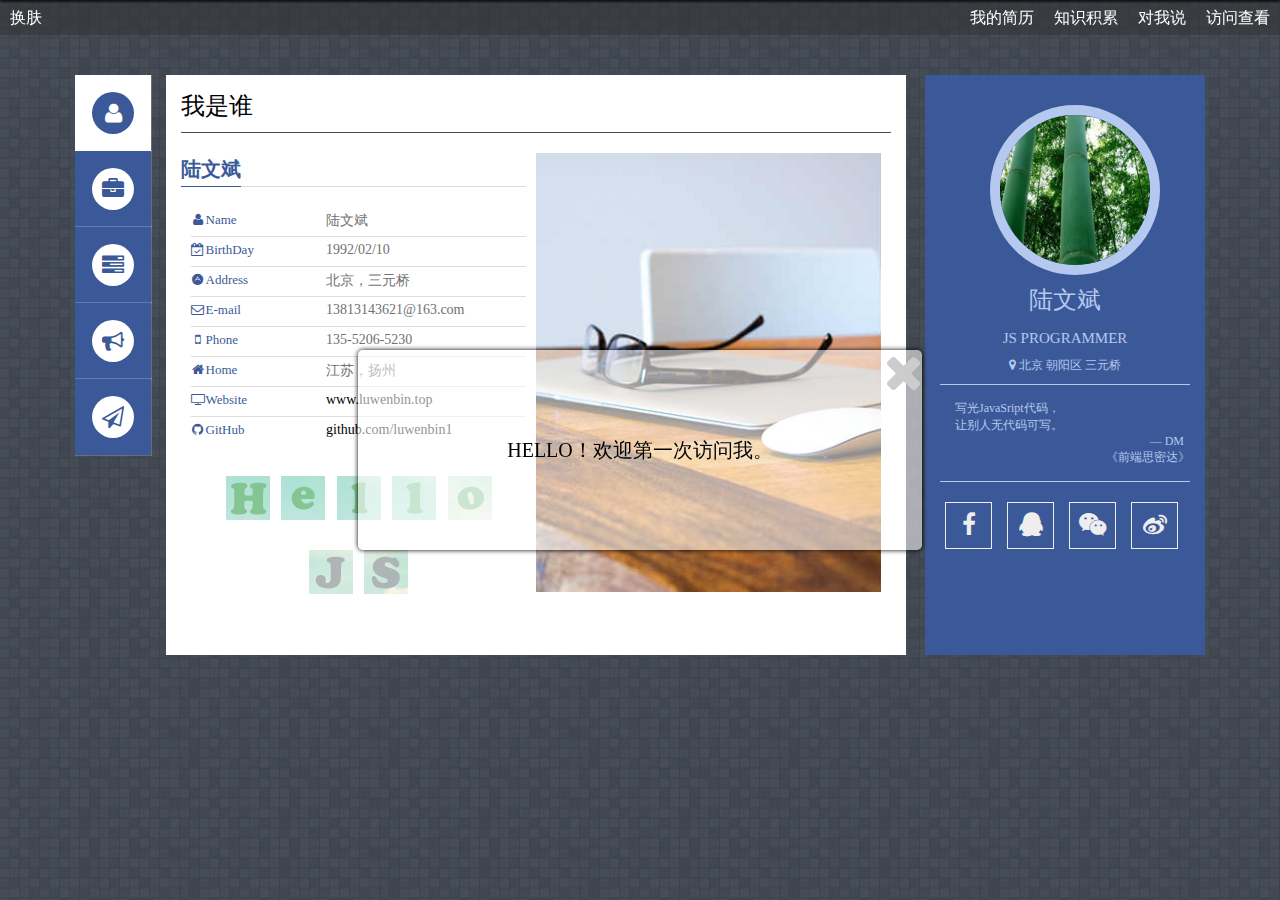
<file: index.html>
<!doctype html>
<html>
<head>
<meta charset="utf-8">
<meta http-equiv="X-UA-Compatible" content="IE=edge">
<meta name="keywords" content="web前端,JS,jQuery,前端开发,JS爱好者,知识在于积累,前端简历">
<meta name="description" content="陆文斌的web前端工程师个人主页">
<meta name='viewport' content='width=device-width,user-scalable=no,initial-scale=1.0,maximum-scale=1.0,minimum-scale=1.0'/>
<link href="css/font-awesome.min.css" type="text/css" rel="stylesheet"/>
<link href="css/base.css" type="text/css" rel="stylesheet"/>
<link href="css/style.css" type="text/css" rel="stylesheet"/>
<link rel="stylesheet" href="css/style1.css" media="all and ( max-width:1130px) and (min-width:800px)"/>
<link rel="stylesheet" href="css/style2.css" media="all and ( max-width:800px) and (min-width:480px)"/>
<link rel="stylesheet" href="css/style3.css" media="all and ( max-width:480px)"/>

<title>陆文斌的web前端工程师</title>
<script src="js/jquery-1.8.3.min.js"/></script>
<script src="js/index.js"/></script>
</head>
<body>
<div class='bgImgBox'>
	<div class='bgImginnerwaper'>
		<ul>
			<li><img src='images/bg1.jpg'/><span></span></li>
			<li class="select"><img src='images/bg2.png'/><span></span></li>
			<li><img src='images/bg1.jpg'/><span></span></li>
			<li><img src='images/bg2.png'/><span></span></li>
			<li><img src='images/bg1.jpg'/><span></span></li>
			<li><img src='images/bg2.png'/><span></span></li>
			<li><img src='images/bg1.jpg'/><span></span></li>
		</ul>
		<a href="javascript:;" class="left-arrow fa fa-angle-left" id="left-arrow"></a>
		<a href="javascript:;" class="right-arrow fa fa-angle-right" id="right-arrow"></a>
	</div>
	<a href='#' class='close fa fa-close'></a>
</div>
<header class='top-fix'></header>
<header class='top-fix_m'>
	<a href='visit.html' class='right'>访问查看</a>
	<a href='tellme.html' class='right'>对我说</a>
	<a href='web.html' class='right'>知识积累</a>
	<a href='index.html' class='right'>我的简历</a>
	<a href='#' class='changeSkin'>换肤</a>
</header>
<div class='main-wapper'>
	<div class='main_user'>
		<div class="image-head" id="myhead">
            <a href='#'><img src="images/my_l.jpg" alt=""><img src="images/my_w.jpg" hidden alt=""></a>
        </div>
		<div>
			<div class="profile_pname">
                <h1 class="pname">陆文斌</h1>
                <h4 class="pline">JS PROGRAMMER</h4>
                <h6>
                <span class="fa fa-map-marker"></span>
                    北京 朝阳区 三元桥
                </h6>
            </div>
			<div class="profile_pdesc">
                <p style="padding-left:15px">写光JavaSript代码，<br>让别人无代码可写。</p>
                <p> — DM&nbsp;&nbsp;</p>
                <p>《前端思密达》</p>
            </div>
			<div class="profile_psocial clearfix">
                <ul class="psocial-list">
                    <li><a href="javascript:;"><i class="fa fa-facebook"></i></a></li>
                    <li><a href="javascript:;"><i class="fa fa-qq"></i></a></li>
                    <li><a href="javascript:;"><i class="fa fa-wechat"></i></a></li>
                    <li><a href="javascript:;"><i class="fa fa-weibo"></i></a></li>
                </ul>
            </div>
		</div>
	</div>
	<div class='main_nav'>
		<ul>
			<li class='active'><span class='fa fa-user'></span><a href='#a' data-transition='slide'>个人</a></li>
			<li><span class='fa fa-briefcase'></span><a href='#b' data-transition='flip'>简历</a></li>
			<li><span class='fa fa-tasks'></span><a href='#c' data-transition='slide'>项目</a></li>
			<li><span class='fa fa-bullhorn'></span><a href='#d' data-transition='flip'>作品</a></li>
			<li><span class='fa fa-send-o'></span><a href='#e' data-transition='flow'>留言</a></li>
		</ul>
	</div>
	<div class='main_m'>
		<div data-role='page' class='main_m1 active' id='a'>
			<h1 class="content-title">我是谁</h1>
			<div>
				<div class='profile_l'>
					<div class='person-title'>
						<p>陆文斌</p>
					</div>
					<div class="person-about">
						<ul>
							<li>
								<i class="fa fa-user"></i>
								<label>Name</label>
								<span class="value">陆文斌</span>
							</li>
							<li>
								<i class="fa fa-calendar-check-o"></i>
								<label>BirthDay</label>
								<span class="value"> 1992/02/10</span>
							</li>
							<li>
								<i class="fa fa-adn"></i>
								<label>Address</label>
								<span class="value">北京，三元桥</span>
							</li>
							<li>
								<i class="fa fa-envelope-o"></i>
								<label>E-mail</label>
								<span class="value">13813143621@163.com</span>
							</li>
							<li>
								<i class="fa fa-mobile"></i>
								<label>Phone</label>
								<span class="value">135-5206-5230</span>
							</li>
							<li>
								<i class="fa fa-home"></i>
								<label>Home</label>
								<span class="value">江苏，扬州</span>
							</li>
							<li>
								<i class="fa fa-tv"></i>
								<label>Website</label>
								<span class="value"><a href="http://www.luwenbin.top" target="_blank">www.luwenbin.top</a></span>
							</li>
							<li>
								<i class="fa fa-github"></i>
								<label>GitHub</label>
								<span class="value"><a href="https://github.com/luwenbin1/" target="_blank">github.com/luwenbin1</a></span>
							</li>
						</ul>
					</div>
					<p class="wordbox">
						<img src="images/word_h.png" alt="">
						<img src="images/word_e.png" alt="">
						<img src="images/word_l.png" alt="">
						<img src="images/word_l.png" alt="">
						<img src="images/word_o.png" alt="">
					</p>
					<p class="wordbox">
						<img src="images/word_j.png" alt="">
						<img src="images/word_s.png" alt="">
					</p>
				</div>
				<div class='profile_l'>
					<div class='margr10'>
						<div class="cycle-slideshow" id="cycleImg">
							<img src="images/personinfo_r_1.jpg" alt="" >
							<img src="images/personinfo_r_2.jpg" alt="" hidden >
							<img src="images/personinfo_r_3.jpg" alt="" hidden>
						</div>
					</div>
				</div>
				<div class='clear'></div>
			</div>
		</div>
		<div data-role='page' class='main_m1' id='b'>
			<h1 class="content-title">轨迹&技能</h1>
			<div>
				<div class='profile_l'>
					<div class='person-title person-title1'>
						<p>技术</p>
					</div>
					<div class='workskills'>
						<ul>
							<li>
								<div class="progressbar-title"><span>HTML</span></div>
								<div class="progressbar-bar"></div>
							</li>
							<li>
								<div class="progressbar-title"><span>css</span></div>
								<div class="progressbar-bar"></div>
							</li>
							<li>
								<div class="progressbar-title"><span>javaScript</span></div>
								<div class="progressbar-bar"></div>
							</li>
							<li>
								<div class="progressbar-title"><span>PS</span></div>
								<div class="progressbar-bar"></div>
							</li>
							<li>
								<div class="progressbar-title"><span>PHP</span></div>
								<div class="progressbar-bar"></div>
							</li>
							<li>
								<div class="progressbar-title"><span>jQuery</span></div>
								<div class="progressbar-bar"></div>
							</li>
						</ul>
					</div>
					<div class='person-title'>
						<p>使用中</p>
					</div>
					<div class="jslib">
						<a href="https://jquery.com/" target="_blank">
							<img src="images/jquery_logo.png" alt="jQuery">
						</a>
						<a href="https://github.com/twbs/bootstrap" target="_blank">
							<img src="images/bootstrap_logo.png" alt="bootstrap">
						</a>
					</div>
					<div class='person-title'>
						<p>学习中</p>
					</div>
					<div class="jslib">
						<a href="https://github.com/twbs/bootstrap" target="_blank">
							<img src="images/angular_logo.png" alt="angular">
						</a>
						<a href="https://github.com/twbs/bootstrap" target="_blank">
							<img src="images/nodejs_logo.png" alt="nodeJs">
						</a>
						<a href="http://seajs.org/" target="_blank">
							<img src="images/seajs_logo.png" alt="seaJs">
						</a>
					</div>
				</div>
				<div class='profile_l'>
					<div class='person-title person-title2'>
						<p>工作经历</p>
					</div>
					<ul class="workExp-list">
						<li>
							<h5>Web Developer<span class="workExp-duration"><i class="fa fa-calendar"></i>2014/4-至今</span>
							</h5>
							<h6>
								<span class="fa fa-briefcase">
									&nbsp;易宝电脑系统(北京)有限公司
								</span>
							</h6>
							<p class="workExp-desc text_cn">
								负责Html/CSS/Javascript等框架，制定Web开发中涉及的各种书写规范；负责根据效果图制作静态页面、前端交互（如Ajax）；能发现和提出问题，发表自己见解，并提出和实践可行性方案。
							</p>
						</li>
						<li>
							<h5>
								JSP/Web Developer
								<span class="workExp-duration">
									<i class="fa fa-calendar"></i>
									2012/10-2013/6
								</span>
							</h5>
							<h6>
								<span class="fa fa-briefcase">
									&nbsp;扬州长乐科技有限公司
								</span>
							</h6>
							<p class="workExp-desc text_cn ">负责根据网页效果图制作静态页面、前端交互功能的实现、制定交互方式等负责网页的前端开发工作，编写JavaScript脚本
							</p>
						</li>
					</ul>
					<div class='person-title person-title2'>
						<p>教育经历</p>
					</div>
					<ul class="workExp-list">
						<li>
							<h5>计算机科学与技术<span class="workExp-duration"><i class="fa fa-calendar"></i>2012/1-2012/12</span>
							</h5>
							<h6>
								<span class="fa fa-book">
									&nbsp;扬州联邦教育
								</span>
							</h6>
							<!--<p class="workExp-desc text_cn">
								培训机构
							</p>-->
						</li>
						<li>
							<h5>
								其他
								<span class="workExp-duration">
									<i class="fa fa-calendar"></i>
									2007/6-2012/6
								</span>
							</h5>
							<h6>
								<span class="fa fa-briefcase">
									&nbsp;江苏扬州技术学院(专科)
								</span>
							</h6>
							<p class="workExp-desc text_cn "></p>
						</li>
					</ul>
				</div>
				<div class='clear'></div>
			</div>
		</div>
		<div data-role='page' class='main_m1' id='c'>
			<h1 class="content-title">小作品<a class="more" target='_blank' href="web.html"></a></h1>
			<div>
				<div class='works'>
					<a href='time.html' target='_blank'><img src='images/clock.png'/><span>原生JS+CSS3 电子时钟</span></a>
				</div>
				<div class='works'>
					<a href='time.html' target='_blank'><img src='images/clock.png'/><span>原生JS+CSS3 电子时钟</span></a>
				</div>
				<div class='works'>
					<a href='time.html' target='_blank'><img src='images/clock.png'/><span>原生JS+CSS3 电子时钟</span></a>
				</div>
				<div class='works'>
					<a href='time.html' target='_blank'><img src='images/clock.png'/><span>原生JS+CSS3 电子时钟</span></a>
				</div>
				<div class='works'>
					<a href='time.html' target='_blank'><img src='images/clock.png'/><span>原生JS+CSS3 电子时钟</span></a>
				</div>
				<div class='works'>
					<a href='time.html' target='_blank'><img src='images/clock.png'/><span>原生JS+CSS3 电子时钟</span></a>
				</div>
				<div class='clear'></div>
			</div>
		</div>
		<div data-role='page' class='main_m1' id='d'>
			<h1 class="content-title">我做过</h1>
			<div>
				<div class='i_can_l'>
					<div class='marg10'>
						<li>
							<div class="pro-item">
								<p class="pro-name">中国人力社会保障部网站</p>
								<p class="pro-time">2016/3 - 至今</p>
							</div>
						</li>
						<li>
							<div class="pro-item">
								<p class="pro-name">中国环保部网站</p>
								<p class="pro-time">2016/1 - 2016/3</p>
							</div>
						</li>
						<li>
							<div class="pro-item">
								<p class="pro-name">国家旅游局</p>
								<p class="pro-time">2015/7 - 2015/12</p>
							</div>
						</li>
						<li>
							<div class="pro-item">
								<p class="pro-name">中国棉花网</p>
								<p class="pro-time">2015/1 - 2015/6</p>
							</div>
						</li>
						<li>
							<div class="pro-item">
								<p class="pro-name">军事科学院</p>
								<p class="pro-time">2014/6 - 2014/12</p>
							</div>
						</li>
					</div>
				</div>
				<div class='i_can_l1'>
					<p class="pro-year">NOW</p>
					<ul class='pro-month-list'>
						<li>
							<div class="pro-month-line">
								<span class="pro-bgmoving"></span>
							</div>
							<a class="pro-month-Txt"><span class="pro-bgmoving"></span>
							</a>
						</li>
						<li>
							<div class="pro-month-line">
								<span class="pro-bgmoving"></span>
							</div>
							<a class="pro-month-Txt" ><span class="pro-bgmoving"></span>
							</a>
						</li>
						<li>
							<div class="pro-month-line">
								<span class="pro-bgmoving"></span>
							</div>
							<a class="pro-month-Txt" ><span class="pro-bgmoving"></span>
							</a>
						</li>
						<li>
							<div class="pro-month-line">
								<span class="pro-bgmoving"></span>
							</div>
							<a class="pro-month-Txt" ><span class="pro-bgmoving"></span>
							</a>
						</li>
						<li>
							<div class="pro-month-line">
								<span class="pro-bgmoving"></span>
							</div>
							<a class="pro-month-Txt" ><span class="pro-bgmoving"></span>
							</a>
						</li>
					</ul>
				</div>
				<div class='i_can_r'>
					<div class='marg10'>
						<li>
							<p class="pro-desc-txt">
							依据UE设计、UI效果完成Web前端开发工作，
							协助开发工程师进行后续开发。
							</p>
						</li>
						<li>
							<p class="pro-desc-txt">
							对Web前端、优化、浏览器兼容等。分析、优化网站前端性能，
							为用户提供更好的体验
							</p>
						</li>
						<li>
							<p class="pro-desc-txt">
							负责Html/CSS/Javascript等前台框架，制定Web开发中的各种书写规范
							制定交互方式等（如Ajax）
							</p>
						</li>
						<li>
							<p class="pro-desc-txt">
							负责根据网页效果图制作静态页面、前端交互功能的实现
							依据UE设计、UI效果完成Web前端开发工作，
							</p>
						</li>
						<li>
							<p class="pro-desc-txt">
							负责模版的制作，页面上JS动画效果的实现
							能发现和提出问题，发表自己的见解，并提出和实践可行性解决方案
							</p>
						</li>
					</div>
				</div>
				<div class='clear'></div>
			</div>
		</div>
		<div data-role='page' class='main_m1' id='e'>
			<h1 class="content-title">对我说</h1>
			<!--<form action="?" class="form-saythings content-saythings">
				<p>
					<textarea type="text" id='tell' maxlength="500" required class="form-control textareaInput" placeholder="Welcome valuable advice..."></textarea>
				</p>
				<p>
					<label>您的尊姓大名</label>
					<input type="text" id='name' maxlength="40" class="form-control vistor-name" required placeholder="name...">
				</p>
				<p>
					<label>您的E-mail</label>
					<input type="email" id='email' maxlength="50" class="form-control vistor-e-mail" required placeholder="e-mail...">
				</p>
				<p>
					<input type="reset" value="CLEAR">
					<input type="submit" value="SEND" id="sendMsg">
				</p>
			</form>-->
			<!-- UY BEGIN -->
			<div id="uyan_frame"></div>
			<script type="text/javascript" src="https://v2.uyan.cc/code/uyan.js?uid=2103371"></script>
			<!-- UY END -->
		</div>
	</div>
</div>
<div class='dialog'>
	<a href='#' class='fa fa-close'></a>
	<span>哈哈</span>
</div>
</body>
<script src="js/other.js"/></script>
</html>
</file>
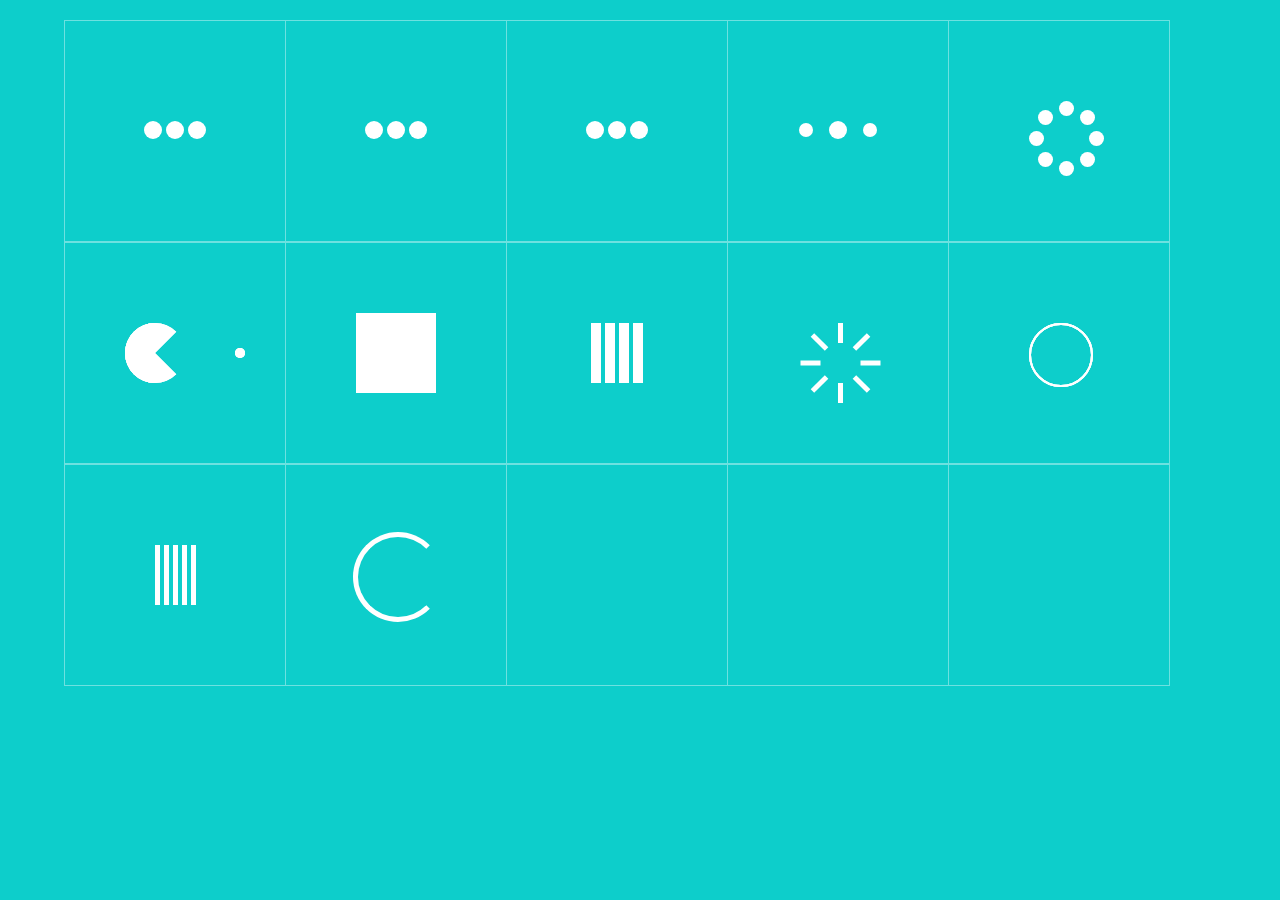
<file: loading.html>
<!DOCTYPE html>
<!-- saved from url=(0057)http://www.maroro.red:9999/products/css3Loadingstyle.html -->
<html lang="en"><head><meta http-equiv="Content-Type" content="text/html; charset=UTF-8">
    <meta charset="UTF-8">
    <title>纯Css3-Loading样式</title>
</head>
<style>
body, ul, p { margin: 0; padding: 0; }
body { background: #0dcecb; }
ul { list-style: none; }
.loading-list { display: block; width: 90%; margin: 20px auto; position: relative; }
.loading-list>li { width: 220px; height: 220px; float: left; border: 1px solid rgba(255, 255, 255, 0.4); }
.loading-list>li+li { border-left: 0; }
.loader-box { width: 100%; height: 100%; text-align: center; position: relative; }
.three-ball-1, .three-ball-2, .three-ball-3, .three-ball-4 { margin-top: 100px }
.three-ball-1>span, .three-ball-2>span, .three-ball-3>span, .three-ball-4>span{ display: inline-block; width: 18px; height: 18px; background: #fff; border-radius: 50%; -webkit-transform-origin: center center; -moz-transform-origin: center center; transform-origin: center center; }
@-webkit-keyframes threeBall_1 {
	0% { -webkit-transform: scale(1); -ms-transform: scale(1); transform: scale(1); opacity: 1; }
	45% { -webkit-transform: scale(0.7); -ms-transform: scale(0.7); transform: scale(0.7); opacity: 0.7; }
	80% { -webkit-transform: scale(1); -ms-transform: scale(1); transform: scale(1); opacity: 1; }
}
@-moz-keyframes threeBall_1 {
	0% { -webkit-transform: scale(1); -ms-transform: scale(1); transform: scale(1); opacity: 1; }
	45% { -webkit-transform: scale(0.7); -ms-transform: scale(0.7); transform: scale(0.7); opacity: 0.7; }
	80% { -webkit-transform: scale(1); -ms-transform: scale(1); transform: scale(1); opacity: 1; }
}
@keyframes threeBall_1 {
	0% { -webkit-transform: scale(1); -ms-transform: scale(1); transform: scale(1); opacity: 1; }
	45% { -webkit-transform: scale(0.3); -ms-transform: scale(0.3); transform: scale(0.3); opacity: 0.6; }
	80% { -webkit-transform: scale(1); -ms-transform: scale(1); transform: scale(1); opacity: 1; }
}
.three-ball-1>span:nth-child(0) { -webkit-animation: threeBall_1 0.8s 0s infinite cubic-bezier(0.35, -0.1, 0.57, 0.84); -moz-animation: threeBall_1 0.8s 0s infinite cubic-bezier(0.35, -0.1, 0.57, 0.84); animation: threeBall_1 0.8s 0s infinite cubic-bezier(0.35, -0.1, 0.57, 0.84); }
.three-ball-1>span:nth-child(1) { -webkit-animation: threeBall_1 0.8s 0.12s infinite cubic-bezier(0.35, -0.1, 0.57, 0.84); -moz-animation: threeBall_1 0.8s 0.12s infinite cubic-bezier(0.35, -0.1, 0.57, 0.84); animation: threeBall_1 0.8s 0.12s infinite cubic-bezier(0.35, -0.1, 0.57, 0.84); }
.three-ball-1>span:nth-child(2) { -webkit-animation: threeBall_1 0.8s cubic-bezier(0.35, -0.1, 0.57, 0.84) 0.32s infinite; -moz-animation: threeBall_1 0.8s cubic-bezier(0.35, -0.1, 0.57, 0.84) 0.32s infinite; animation: threeBall_1 0.8s cubic-bezier(0.35, -0.1, 0.57, 0.84) 0.32s infinite; }
.three-ball-1>span:nth-child(3) { -webkit-animation: threeBall_1 0.8s cubic-bezier(0.35, -0.1, 0.57, 0.84) 0.48s infinite; -moz-animation: threeBall_1 0.8s cubic-bezier(0.35, -0.1, 0.57, 0.84) 0.48s infinite; animation: threeBall_1 0.8s cubic-bezier(0.35, -0.1, 0.57, 0.84) 0.48s infinite; }
@-webkit-keyframes threeBall_2 {
	0% { opacity: 1; -webkit-transform: scale(0.8); -ms-transform: scale(0.8); transform: scale(0.8); }
	45% { opacity: 0.4; -webkit-transform: scale(0.8); -ms-transform: scale(0.8); transform: scale(0.8); }
	80% { opacity: 1; -webkit-transform: scale(0.8); -ms-transform: scale(0.8); transform: scale(0.8); }
}
@-moz-keyframes threeBall_2 {
	0% { opacity: 1; }
	45% { opacity: 0.4; }
	80% { opacity: 1; }
}
@keyframes threeBall_2 {
	0% { opacity: 1; }
	45% { opacity: 0.4; -webkit-transform: scale(0.8); -ms-transform: scale(0.8); transform: scale(0.8); }
	80% { opacity: 1; }
}
.three-ball-2>span:nth-child(0) { -webkit-animation: threeBall_2 0.8s 0s infinite cubic-bezier(0.35, -0.1, 0.57, 0.84); -moz-animation: threeBall_2 0.8s 0s infinite cubic-bezier(0.35, -0.1, 0.57, 0.84); animation: threeBall_2 0.8s 0s infinite cubic-bezier(0.35, -0.1, 0.57, 0.84); }
.three-ball-2>span:nth-child(1) { -webkit-animation: threeBall_2 0.8s 0s infinite cubic-bezier(0.35, -0.1, 0.57, 0.84); -moz-animation: threeBall_2 0.8s 0s infinite cubic-bezier(0.35, -0.1, 0.57, 0.84); animation: threeBall_2 0.8s 0s infinite cubic-bezier(0.35, -0.1, 0.57, 0.84); }
.three-ball-2>span:nth-child(2) { -webkit-animation: threeBall_2 0.8s 0.3s infinite cubic-bezier(0.35, -0.1, 0.57, 0.84); -moz-animation: threeBall_2 0.8s 0.3s infinite cubic-bezier(0.35, -0.1, 0.57, 0.84); animation: threeBall_2 0.8s 0.3s infinite cubic-bezier(0.35, -0.1, 0.57, 0.84); }
.three-ball-2>span:nth-child(3) { -webkit-animation: threeBall_2 0.8s 0s infinite cubic-bezier(0.35, -0.1, 0.57, 0.84); -moz-animation: threeBall_2 0.8s 0s infinite cubic-bezier(0.35, -0.1, 0.57, 0.84); animation: threeBall_2 0.8s 0s infinite cubic-bezier(0.35, -0.1, 0.57, 0.84); }
@-webkit-keyframes threeBall_3 {
	0% { transform: translateY(0); -webkit-transform: translateY(0); -moz-transform: translateY(0); }
	50% { transform: translateY(10px); -webkit-transform: translateY(10px); -moz-transform: translateY(10px); }
	80% { transform: translateY(0); -webkit-transform: translateY(0); -moz-transform: translateY(0); }
}
@-moz-keyframes threeBall_3 {
	0% { }
	45% { }
	80% { }
}
@keyframes threeBall_3 {
	0% { transform: translateY(0); -webkit-transform: translateY(0); -moz-transform: translateY(0); }
	50% { transform: translateY(10px); -webkit-transform: translateY(10px); -moz-transform: translateY(10px); }
	80% { transform: translateY(-2px); -webkit-transform: translateY(-2px); -moz-transform: translateY(-2px); }
}
.three-ball-3>span:nth-child(1) { -webkit-animation: threeBall_3 0.8s 0s infinite ease-in-out; -moz-animation: threeBall_3 0.8s 0s infinite ease-in-out; animation: threeBall_3 0.8s 0s infinite ease-in-out; }
.three-ball-3>span:nth-child(1) { -webkit-animation: threeBall_3 0.8s 0s infinite ease-in-out; -moz-animation: threeBall_3 0.8s 0s infinite ease-in-out; animation: threeBall_3 0.8s 0s infinite ease-in-out; }
.three-ball-3>span:nth-child(2) { -webkit-animation: threeBall_3 0.8s 0.21s infinite ease-in-out; -moz-animation: threeBall_3 0.8s 0.21s infinite ease-in-out; animation: threeBall_3 0.8s 0.21s infinite ease-in-out; }
.three-ball-3>span:nth-child(3) { -webkit-animation: threeBall_3 0.8s 0.42s infinite ease-in-out; -moz-animation: threeBall_3 0.8s 0.42s infinite ease-in-out; animation: threeBall_3 0.8s 0.42s infinite ease-in-out; }
.ball4_one { position: relative; display: block; }
.ball4_one:before, .ball4_one:after { position: absolute; width: 80%; height: 80%; content: ""; background-color: #fff; border-radius: 50%; top: 10%; }
.ball4_one:before { left: -30px; }
.ball4_one:after { right: -30px; }
@keyframes threeBall_4 {
	0% { transform: rotate(0deg) scale(1); -webkit-transform: rotate(0deg) scale(1); -moz-transform: rotate(0deg) scale(1); }
	50% { transform: rotate(180deg) scale(0.8); -webkit-transform: rotate(180deg) scale(0.8); -moz-transform: rotate(180deg) scale(0.8); }
	100% { transform: rotate(180deg) scale(1); -webkit-transform: rotate(180deg) scale(1); -moz-transform: rotate(180deg) scale(1); }
}
.ball4_one { -webkit-animation: threeBall_4 0.8s 0s infinite cubic-bezier(.7, -.13, .22, .86); -moz-animation: threeBall_4 0.8s 0s infinite cubic-bezier(.7, -.13, .22, .86); animation: threeBall_4 0.8s 0s infinite cubic-bezier(.7, -.13, .22, .86); }
@-webkit-keyframes threeBall_5 {
	from { }
	to { }
}
@-moz-keyframes threeBall_5 {
	from { }
	to { }
}
@keyframes threeBall_5 {
	0% { -webkit-transform: scale(1); -ms-transform: scale(1); transform: scale(1); opacity: 1; }
	100% { -webkit-transform: scale(0.2); -ms-transform: scale(0.2); transform: scale(0.2); opacity: 0.2; }
}
.three-ball-5 { position: relative; }
.three-ball-5>div { border-radius: 50%; position: absolute; width: 15px; height: 15px; background: #fff; -webkit-animation: threeBall_5 1s infinite linear; -o-animation: threeBall_5 1s infinite linear; animation: threeBall_5 1s infinite linear; animation-fill-mode:both;}
.three-ball-5>div:nth-child(1) { left: 110px; top: 80px; -webkit-animation-delay: -0.12s; -o-animation-delay: 0; animation-delay: 0; }
.three-ball-5>div:nth-child(2) { left: 131.213px; top: 88.7868px; -webkit-animation-delay: 0s; -o-animation-delay: 0s; animation-delay: 0s; }
.three-ball-5>div:nth-child(3) { left: 140px; top: 110px; -webkit-animation-delay: 0.12s; -o-animation-delay: 0.12s; animation-delay: 0.12s; }
.three-ball-5>div:nth-child(4) { left: 131.213px; top: 131.213px; -webkit-animation-delay: 0.24s; -o-animation-delay: 0.24s; animation-delay: 0.24s; }
.three-ball-5>div:nth-child(5) { left: 110px; top: 140px; -webkit-animation-delay: 0.36s; -o-animation-delay: 0.36s; animation-delay: 0.36s; }
.three-ball-5>div:nth-child(6) { left: 88.7868px; top: 131.213px; -webkit-animation-delay: 0.48s; -o-animation-delay: 0.48s; animation-delay: 0.48s; }
.three-ball-5>div:nth-child(7) { left: 80px; top: 110px; -webkit-animation-delay: 0.6s; -o-animation-delay: 0.6s; animation-delay: 0.6s; }
.three-ball-5>div:nth-child(8) { left: 88.7868px; top: 88.7868px; -webkit-animation-delay: 0.72s; -o-animation-delay: 0.72s; animation-delay: 0.72s; }
@-webkit-keyframes square_s1 {
	0% { -webkit-transform: perspective(120px) rotateX(0deg) rotateY(0deg); -moz-transform: perspective(120px) rotateX(0deg) rotateY(0deg); transform: perspective(200px) rotateX(0deg) rotateY(0deg); }
	50% { transform: perspective(100px) rotateX(-180.1deg) rotateY(0deg); -webkit-transform: perspective(100px) rotateX(-180.1deg) rotateY(0deg); -moz-transform: perspective(100px) rotateX(-180.1deg) rotateY(0deg); }
	100% { -moz-transform: perspective(100px) rotateX(-180deg) rotateY(-179.9deg); -webkit-transform: perspective(100px) rotateX(-180deg) rotateY(-179.9deg); transform: perspective(100px) rotateX(-180deg) rotateY(-179.9deg); }
}
@-moz-keyframes square_s1 {
	0% { -webkit-transform: perspective(120px) rotateX(0deg) rotateY(0deg); -moz-transform: perspective(120px) rotateX(0deg) rotateY(0deg); transform: perspective(200px) rotateX(0deg) rotateY(0deg); }
	50% { transform: perspective(100px) rotateX(-180.1deg) rotateY(0deg); -webkit-transform: perspective(100px) rotateX(-180.1deg) rotateY(0deg); -moz-transform: perspective(100px) rotateX(-180.1deg) rotateY(0deg); }
	100% { -moz-transform: perspective(100px) rotateX(-180deg) rotateY(-179.9deg); -webkit-transform: perspective(100px) rotateX(-180deg) rotateY(-179.9deg); transform: perspective(100px) rotateX(-180deg) rotateY(-179.9deg); }
}
@keyframes square_s1 {
	0% { -webkit-transform: perspective(120px) rotateX(0deg) rotateY(0deg); -moz-transform: perspective(120px) rotateX(0deg) rotateY(0deg); transform: perspective(200px) rotateX(0deg) rotateY(0deg); }
	50% { transform: perspective(100px) rotateX(-180.1deg) rotateY(0deg); -webkit-transform: perspective(100px) rotateX(-180.1deg) rotateY(0deg); -moz-transform: perspective(100px) rotateX(-180.1deg) rotateY(0deg); }
	100% { -moz-transform: perspective(100px) rotateX(-180deg) rotateY(-179.9deg); -webkit-transform: perspective(100px) rotateX(-180deg) rotateY(-179.9deg); transform: perspective(100px) rotateX(-180deg) rotateY(-179.9deg); }
}
.square-s1>span { display: block; position: relative; top: 70px; width: 80px; height: 80px; margin: 0 auto; background: #fff; animation: square_s1 1.5s infinite ease-in-out; }
.square-s2>span { position: relative; display: inline-block; width: 10px; height: 60px; background: #fff; top: 80px; -webkit-animation: square_s2 1.2s infinite ease-in-out; -moz-animation: square_s2 1.2s infinite ease-in-out; animation: square_s2 1.2s infinite ease-in-out; }
@-webkit-keyframes square_s2 {
	0% { transform: scaleY(0) }
	40% { transform: scaleY(0.8) }
	80% { transform: scaleY(0.2) }
}
@-moz-keyframes square_s2 {
	0% { transform: scaleY(0) }
	40% { transform: scaleY(0.8) }
	80% { transform: scaleY(0.2) }
}
@keyframes square_s2 {
	0%, 40%, 100% { transform: scaleY(0.4) }
	20% { transform: scaleY(1) }
}
.square-s2>span:nth-child(1) { -webkit-animation-delay: -1.1s; -moz-animation-delay: -1.1s; animation-delay: -1.1s; }
.square-s2>span:nth-child(2) { -webkit-animation-delay: -1.0s; -moz-animation-delay: -1.0s; animation-delay: -1.0s; }
.square-s2>span:nth-child(3) { -webkit-animation-delay: -0.9s; -moz-animation-delay: -0.9s; animation-delay: -0.9s; }
.square-s2>span:nth-child(4) { -webkit-animation-delay: -0.8s; -moz-animation-delay: -0.8s; animation-delay: -0.8s; }
.square-s3 { position: relative; }
.square-s3>div { position: absolute; width: 5px; height: 20px; background: #fff; -webkit-transition:; -webkit-animation: square_s3 2s infinite linear; -moz-animation: square_s3 2s infinite linear; animation: square_s3 2s infinite linear; }
@-webkit-keyframes square_s3 {
	30% { opacity: 0.3; }
	100% { opacity: 1; }
}
@-moz-keyframes square_s3 {
	30% { opacity: 0.2; }
	100% { opacity: 1; }
}
@keyframes square_s3 {
	30% { opacity: 0.3; }
	100% { opacity: 1; }
}
.square-s3>div:nth-child(1) { left: 110px; top: 80px; -webkit-animation-delay: 0; -o-animation-delay: 0; animation-delay: 0; }
.square-s3>div:nth-child(2) { left: 131.213px; top: 88.7868px; -webkit-animation-delay: 0.2s; -o-animation-delay: 0.2s; animation-delay: 0.2s; -webkit-transform: rotate(45deg); -ms-transform: rotate(45deg); transform: rotate(45deg); }
.square-s3>div:nth-child(3) { left: 140px; top: 110px; -webkit-animation-delay: 0.4s; -o-animation-delay: 0.4s; animation-delay: 0.4s; -webkit-transform: rotate(90deg); -ms-transform: rotate(90deg); transform: rotate(90deg); }
.square-s3>div:nth-child(4) { left: 131.213px; top: 131.213px; -webkit-animation-delay: 0.6s; -o-animation-delay: 0.6s; animation-delay: 0.6s; -webkit-transform: rotate(135deg); -ms-transform: rotate(135deg); transform: rotate(135deg); }
.square-s3>div:nth-child(5) { left: 110px; top: 140px; -webkit-animation-delay: 0.8s; -o-animation-delay: 0.8s; animation-delay: 0.8s; -webkit-transform: rotate(180deg); -ms-transform: rotate(180deg); transform: rotate(180deg); }
.square-s3>div:nth-child(6) { left: 88.7868px; top: 131.213px; -webkit-animation-delay: 1.0s; -o-animation-delay: 1.0s; animation-delay: 1.0s; -webkit-transform: rotate(225deg); -ms-transform: rotate(225deg); transform: rotate(225deg); }
.square-s3>div:nth-child(7) { left: 80px; top: 110px; -webkit-animation-delay: 1.2s; -o-animation-delay: 1.2s; animation-delay: 1.2s; -webkit-transform: rotate(90deg); -ms-transform: rotate(90deg); transform: rotate(90deg); }
.square-s3>div:nth-child(8) { left: 88.7868px; top: 88.7868px; -webkit-animation-delay: 1.4s; -o-animation-delay: 1.4s; animation-delay: 1.4s; -webkit-transform: rotate(-45deg); -ms-transform: rotate(-45deg); transform: rotate(-45deg); }
.pacman>div { position: absolute; width: 0; height: 0; border: 30px solid #fff; border-radius: 50%; border-right-color: transparent; }
@-webkit-keyframes pacman_eat1 {
	0% { -webkit-transform: rotate(0); -ms-transform: rotate(0); -o-transform: rotate(0); transform: rotate(0); }
	100% { -webkit-transform: rotate(50deg); -ms-transform: rotate(50deg); -o-transform: rotate(50deg); transform: rotate(50deg); }
}
@-moz-keyframes pacman_eat1 {
	0% { -webkit-transform: rotate(0); -ms-transform: rotate(0); -o-transform: rotate(0); transform: rotate(0); }
	100% { -webkit-transform: rotate(50deg); -ms-transform: rotate(50deg); -o-transform: rotate(50deg); transform: rotate(50deg); }
}
@keyframes pacman_eat1 {
	0% { -webkit-transform: rotate(0); -ms-transform: rotate(0); -o-transform: rotate(0); transform: rotate(0); }
	100% { -webkit-transform: rotate(50deg); -ms-transform: rotate(50deg); -o-transform: rotate(50deg); transform: rotate(50deg); }
}
@-webkit-keyframes pacman_eat2 {
	0% { -webkit-transform: rotate(0); -ms-transform: rotate(0); -o-transform: rotate(0); transform: rotate(0); }
	100% { -webkit-transform: rotate(-50deg); -ms-transform: rotate(-50deg); -o-transform: rotate(-50deg); transform: rotate(-50deg); }
}
@-moz-keyframes pacman_eat2 {
	0% { -webkit-transform: rotate(0); -ms-transform: rotate(0); -o-transform: rotate(0); transform: rotate(0); }
	100% { -webkit-transform: rotate(-50deg); -ms-transform: rotate(-50deg); -o-transform: rotate(-50deg); transform: rotate(-50deg); }
}
@keyframes pacman_eat2 {
	0% { -webkit-transform: rotate(0); -ms-transform: rotate(0); -o-transform: rotate(0); transform: rotate(0); }
	100% { -webkit-transform: rotate(-50deg); -ms-transform: rotate(-50deg); -o-transform: rotate(-50deg); transform: rotate(-50deg); }
}
.pacman>div:nth-child(1), .pacman>div:nth-child(2) { left: 60px; top: 80px; }
.pacman>div:nth-child(1) { -webkit-animation: pacman_eat1 0.6s infinite; -moz-animation: pacman_eat1 0.6s infinite; animation: pacman_eat1 0.6s infinite; }
.pacman>div:nth-child(2) { -webkit-animation: pacman_eat2 0.6s infinite; -moz-animation: pacman_eat2 0.6s infinite; animation: pacman_eat2 0.6s infinite; }
.pacman>span {
	display: block;
	position: absolute;
	width: 10px;
	height: 10px;
	border-radius: 50%;
	background-color: #fff;
	right:40px;
	top:105px;
	-webkit-animation: pacman_eat3 1 s  infinite linear;
	-moz-animation: pacman_eat3 1s  infinite linear;
	animation: pacman_eat3 1s  infinite linear;
}
@-webkit-keyframes pacman_eat3 {
	0% {
	}
	80% {
		right: 110px;
		opacity:0.5;
	}
}

@-o-keyframes pacman_eat3 {
	0% {
	}
	80% {
		right: 110px;
		opacity:0.5;
	}
}

@-moz-keyframes pacman_eat3 {
	0% {
	}
	80% {
		right: -110px;
		opacity:0.5;
	}
}

@keyframes pacman_eat3 {
	75% {
		opacity:0.5;
	}
	100% {
		-webkit-transform:translateX(-110px) ;
		-ms-transform:translateX(-110px) ;
		-o-transform:translateX(-110px) ;
		transform:translateX(-110px) ;
	}
}
.pacman>span:nth-child(2) {
	-webkit-animation-delay: 0s;
	-moz-animation-delay:0s; 
	animation-delay:0s;
}
.pacman>span:nth-child(3) {
	-webkit-animation-delay: 0.33s;
	-moz-animation-delay:0.33s; 
	animation-delay:0.33s;
}

.pacman>span:nth-child(4) {
	-webkit-animation-delay: 0.66s;
	-moz-animation-delay:0.66s; 
	animation-delay:0.66s;
}

.pacman>span:nth-child(5) {
	-webkit-animation-delay: 0.99s;
	-moz-animation-delay:0.99s; 
	animation-delay:0.99s;
}
.circle-s1>div{
	position: absolute;
	top:50%;
	left:50%;
	width:60px;
	height:60px;
	margin-left:-30px;
	margin-top: -30px;
	border:2px solid #fff;
	border-radius:50%;
	-webkit-animation-fill-mode: both;
        -moz-animation-fill-mode: both;
        animation-fill-mode: both;
}
@-webkit-keyframes circle_s1{
	0% { 
		-webkit-transform: scale(0.2);
		-ms-transform: scale(0.2);
		-o-transform: scale(0.2);
		transform: scale(0.2);
		opacity:1; }
	70%{
		-webkit-transform: scale(1);
		-ms-transform: scale(1);
		-o-transform: scale(1);
		transform: scale(1);
		opacity:0.7; 
	}
	100%{
		opacity:0; 
	}
}
@-o-keyframes circle_s1{
	0% { 
		-webkit-transform: scale(0.2);
		-ms-transform: scale(0.2);
		-o-transform: scale(0.2);
		transform: scale(0.2);
		opacity:1; }
	70%{
		-webkit-transform: scale(1);
		-ms-transform: scale(1);
		-o-transform: scale(1);
		transform: scale(1);
		opacity:0.7; 
	}
	100%{
		opacity:0; 
	}
}
@-moz-keyframes circle_s1 {
	0% { 
		-webkit-transform: scale(0.2);
		-ms-transform: scale(0.2);
		-o-transform: scale(0.2);
		transform: scale(0.2);
		opacity:1; }
	70%{
		-webkit-transform: scale(1);
		-ms-transform: scale(1);
		-o-transform: scale(1);
		transform: scale(1);
		opacity:0.7; 
	}
	100%{
		opacity:0; 
	}
}
@keyframes circle_s1 {
	0% { 
		-webkit-transform: scale(0.2);
		-ms-transform: scale(0.2);
		-o-transform: scale(0.2);
		transform: scale(0.2);
		opacity:1; }
	70%{
		-webkit-transform: scale(1);
		-ms-transform: scale(1);
		-o-transform: scale(1);
		transform: scale(1);
		opacity:0.7; 
	}
	100%{
		opacity:0; 
	}
}
.circle-s1>div:nth-child(1){
	-webkit-animation:circle_s1 1s  infinite linear;
	-moz-animation:circle_s1 1s  infinite linear;
	animation:circle_s1 1s  infinite linear;
}
.circle-s1>div:nth-child(2){
		-webkit-animation:circle_s1 1s 0.16s infinite linear;
	-moz-animation:circle_s1 1s 0.16s infinite linear;
	animation:circle_s1 1s 0.16s infinite linear;
}
.circle-s1>div:nth-child(3){
		-webkit-animation:circle_s1 1s 0.32s infinite linear;
	-moz-animation:circle_s1 1s 0.32s infinite linear;
	animation:circle_s1 1s 0.32s infinite linear;
}
.line-s1>span{
	display:inline-block;
	width:5px;
	height:60px;
	background:#fff;
	margin-top:80px;
}
@-webkit-keyframes identifier {
	from {  }
	to {  }
}
@-o-keyframes identifier {
	from {  }
	to {  }
}
@-moz-keyframes identifier {
	from {  }
	to {  }
}
@keyframes line_s1 {
	0%{
		-webkit-transform: scaleY(0.2);
		-ms-transform: scaleY(0.2);
		-o-transform: scaleY(0.2);
		transform: scaleY(0.2);
	}
	70%{
		-webkit-transform: scaleY(1);
		-ms-transform: scaleY(1);
		-o-transform: scaleY(1);
		transform: scaleY(1);
	}
	100%{
		-webkit-transform: scaleY(0.2);
		-ms-transform: scaleY(0.2);
		-o-transform: scaleY(0.2);
		transform: scaleY(0.2);
	}
}
.line-s1>span:nth-child(1),.line-s1>span:nth-child(5){
	-webkit-animation:line_s1 1s 0s infinite linear;
	-moz-animation:line_s1 1s 0s infinite linear;
	animation:line_s1 1s 0s infinite linear;
}
.line-s1>span:nth-child(2),.line-s1>span:nth-child(4){
-webkit-animation:line_s1 1s 0.22s infinite linear;
	-moz-animation:line_s1 1s 0.22s infinite linear;
	animation:line_s1 1s 0.22s infinite linear;
}
.line-s1>span:nth-child(3){
-webkit-animation:line_s1 1s 0.52s infinite linear;
	-moz-animation:line_s1 1s 0.52s infinite linear;
	animation:line_s1 1s 0.52s infinite linear;
}
.line-s2>div{
	width:80px;
	height:80px;
	border:5px solid #fff;
	border-right-color:transparent;
	position: absolute;
	left:66.5px;
	top:66.5px;
	border-radius:50%;
	-webkit-animation:line_s2 1s infinite linear ;
	-moz-animation:line_s2 1s infinite linear;
	-o-animation:lineline_s2 1s infinite ;
	animation: line_s2 1s infinite linear;
}
@-webkit-keyframes line_s2 {
	from {  }
	to {  }
}
@-o-keyframes line_s2 {
	from {  }
	to {  }
}
@-moz-keyframes line_s2 {
	from {  }
	to {  }
}
@keyframes line_s2 {
	0% { -webkit-transform: scaleY(1) rotate(0);
		-ms-transform: scale(1) rotate(0);
		-o-transform: scale(1) rotate(0);
		transform: scale(1) rotate(0); }
	50% { 		-webkit-transform: scale(1) rotate(180deg);
		-ms-transform: scale(0.8)  rotate(180deg);
		-o-transform: scale(0.8)  rotate(180deg); 
		transform: scale(0.8)  rotate(180deg); }
	100%{
		-webkit-transform: scale(1) rotate(360deg);
		-ms-transform: scale(1) rotate(360deg);
		-o-transform: scale(1) rotate(360deg);
		transform: scale(1) rotate(360deg);
	}
}
</style>
<body>
    <ul class="loading-list">
        <li>
            <div class="loader-box three-ball-1">
                <span></span>
                <span></span>
                <span></span>
            </div>
        </li>
        <li>
            <div class="loader-box three-ball-2">
                <span></span>
                <span></span>
                <span></span>
            </div>
        </li>
        <li>
            <div class="loader-box three-ball-3">
                <span></span>
                <span></span>
                <span></span>
            </div>
        </li>
        <li>
            <div class="loader-box three-ball-4">
                <span class="ball4_one"></span>
            </div>
        </li>
        <li>
            <div class="loader-box three-ball-5" id="three-ball-5">
                <div></div>
                <div></div>
                <div></div>
                <div></div>
                <div></div>
                <div></div>
                <div></div>
                <div></div>
            </div>
        </li>
    </ul>
    <ul class="loading-list">

        <li class="loader-box pacman">
            <div></div>
            <div></div>
            <span></span>
            <span></span>
            <span></span>
        </li>
        <li class="loader-box square-s1">
            <span></span>
        </li>
        <li class="loader-box square-s2">
            <span></span>
            <span></span>
            <span></span>
            <span></span>
        </li>
        <li class="loader-box square-s3">
            <div></div>
            <div></div>
            <div></div>
            <div></div>
            <div></div>
            <div></div>
            <div></div>
            <div></div>
        </li>
        <li class="loader-box circle-s1">
            <div></div>
            <div></div>
            <div></div>
        </li>
    </ul>
    <ul class="loading-list">
        <li class="loader-box line-s1">
            <span></span>
            <span></span>
            <span></span>
            <span></span>
            <span></span>
        </li>
        <li class="loader-box line-s2">
            <div></div>
        </li>
        <li></li>
        <li></li>
        <li></li>
    </ul>

<script>

</script>

</body></html>
</file>
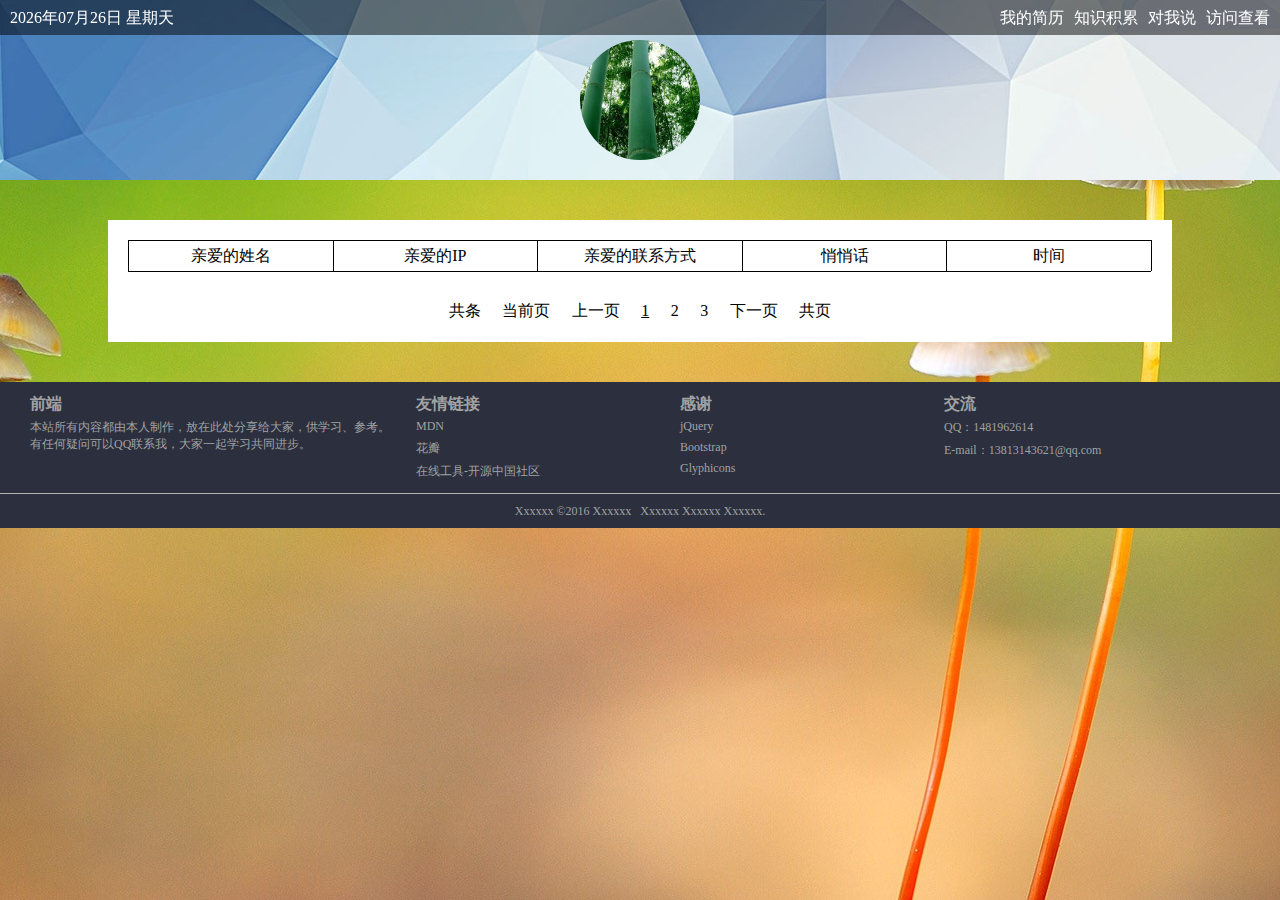
<file: tellme.html>
<!doctype html>
<html>
<head>
<meta charset="utf-8">
<meta http-equiv="X-UA-Compatible" content="IE=edge">
<meta name="keywords" content="web前端,JS,jQuery,前端开发,JS爱好者,知识在于积累">
<meta name="description" content="陆文斌的web前端工程师个人主页">
<link href="css/font-awesome.min.css" type="text/css" rel="stylesheet"/>
<link href="css/base.css" type="text/css" rel="stylesheet"/>
<link href="css/web.css" type="text/css" rel="stylesheet"/>

<title>对我说</title>
<script src="js/jquery-1.8.3.min.js"/></script>
<script src="js/tellme.js"/></script>
</head>
<body>
<div class='top'>
	<a href='visit.html' class='return'>访问查看</a>
	<a href='tellme.html' class='return'>对我说</a>
	<a href='web.html' class='return'>知识积累</a>
	<a href='index.html' class='return'>我的简历</a>
	<span id='divT'></span>
</div>
<section class="banner">
	<div class="mylogo" id="mylogo">
		<img src="images/my_l.jpg" alt="" class="front">
		<img src="images/my_w.jpg" alt="" class="back">
	</div>
</section>
<div class='main_list'>
	<div class='list'>
		<div class='list_h'>
			<div class=''><span>亲爱的姓名</span></div>
			<div class=''><span>亲爱的IP</span></div>
			<div class=''><span>亲爱的联系方式</span></div>
			<div class=''><span>悄悄话</span></div>
			<div class=''><span>时间</span></div>
		</div>
		<div  id='showlist'></div>
	</div>
	<div class='page'>
		<a>共<span id='gib'></span>条</a>
		<a>当前<span id='loc'></span>页</a>
		<a href='#' class='prev'>上一页</a>
		<span class='page_a'>
			<a href='#' class='a hover'>1</a>
			<a href='#' class='a'>2</a>
			<a href='#' class='a'>3</a>
		</span>
		<a href='#' class='next'>下一页</a>
		<a >共<span id='pp'></span>页</a>
	</div>
</div>
<footer class="footer">
	<ul>
		<li>
			<h3 class="title">前端</h3>
			<p class="description">
				本站所有内容都由本人制作，放在此处分享给大家，供学习、参考。
				<br> 有任何疑问可以QQ联系我，大家一起学习共同进步。
			</p>
		</li>
		<li>
			<h3 class="title">友情链接</h3>
			<ul class="friendly">
				<li><a href="https://developer.mozilla.org" target="_blank">MDN</a></li>
				<li><a href="http://huaban.com/" target="_blank">花瓣</a></li>
				<li><a href="http://tool.oschina.net/" target="_blank">在线工具-开源中国社区</a></li>
			</ul>
		</li>
		<li>
			<h3 class="title">感谢</h3>
			<ul class="thanks">
				<li><a href="http://jquery.com/" target="_blank">jQuery</a></li>
				<li><a href="https://github.com/twbs/bootstrap" target="_blank">Bootstrap</a></li>
				<li><a href="http://glyphicons.com/" target="_blank">Glyphicons </a></li>
			</ul>
		</li>
		<li>
			<p class="title">交流</p>
			<p class="QQ">QQ：1481962614</p>
			<p class="github">E-mail：13813143621@qq.com</a></p>
		</li>
	</ul>
	<p class="copyright">
		Xxxxxx&nbsp;©2016&nbsp;Xxxxxx &nbsp Xxxxxx Xxxxxx Xxxxxx.
	</p>
</footer>
<div class="" id="toTop">
	<span class="arrow">∧</span>
	<span class="text">回到<br>顶部</span>
</div>
<div class='dialog'>
	<a href='#' class='fa fa-close'></a>
	<span>哈哈</span>
</div>
</body>
</html>
</file>
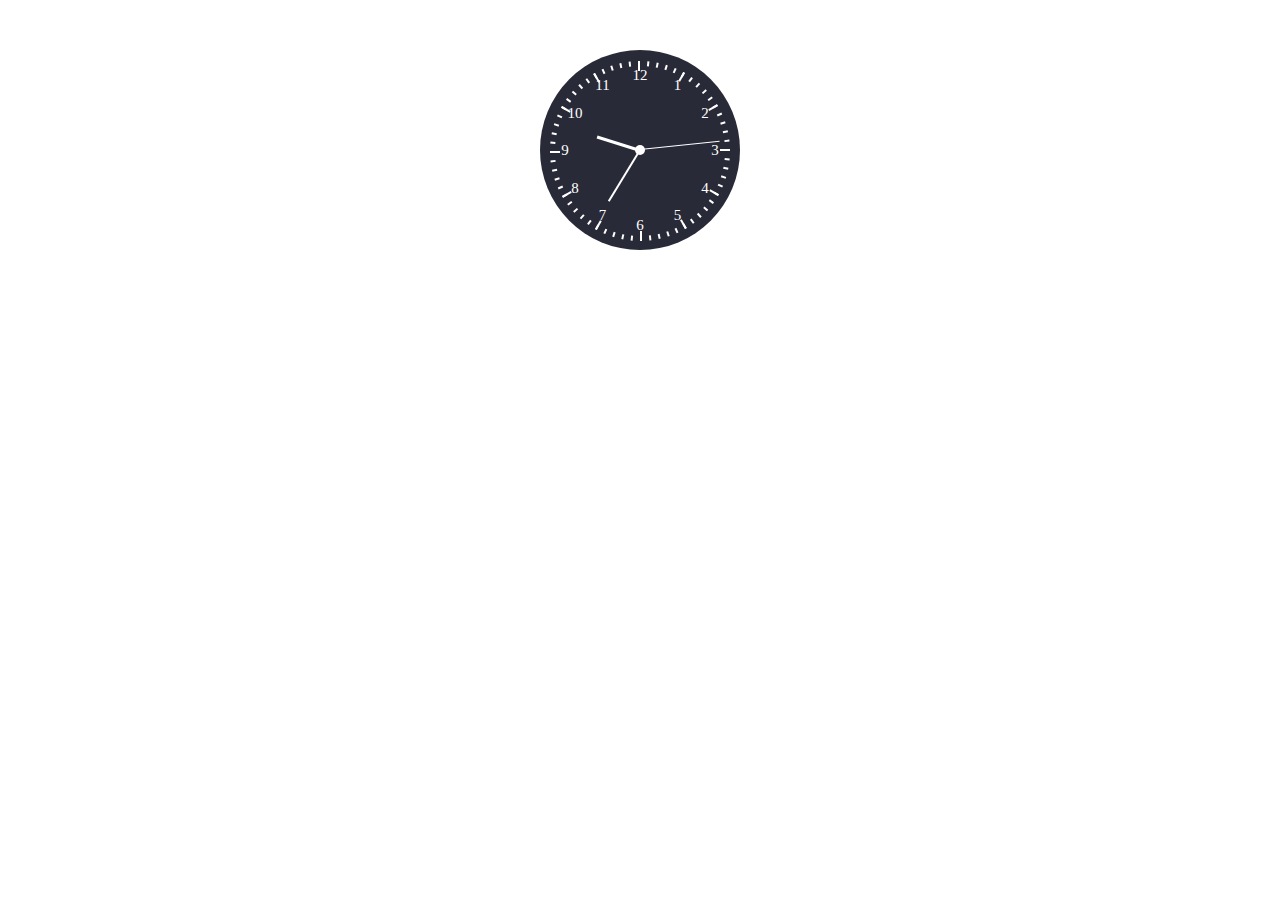
<file: time.html>
﻿<!DOCTYPE html PUBLIC "-//W3C//DTD XHTML 1.0 Transitional//EN" "http://www.w3.org/TR/xhtml1/DTD/xhtml1-transitional.dtd">
<html xmlns="http://www.w3.org/1999/xhtml">
<head>
<meta http-equiv="Content-Type" content="text/html; charset=utf-8" />
<title>径向动画时针效果</title>
</head>
<script src="js/jquery-1.8.3.min.js"/></script>
<script>
$(function(){
	function init(){
		drawLines($('.line-min'),60,85);
		drawLines($('.line-hour'),12,80);
		drawNumbers($('.number'));
		move()
	}
	init();
	
	function drawLines(wrap,total,trabslateX){
		var gap=360/total;
		var strHtml='';
		for(var i=0; i<total; i++){
			strHtml+='<li style="transform:rotate('+(i*gap)+'deg) translate('+trabslateX+'px,-50%)"></li>'
		}
		wrap.html(strHtml);
	}
	function drawNumbers(wrap){
		var radius=wrap.width()/2;
		var strHtml='';
		for(var i=1; i<=12;i++){
			var myAngle=(i-3)/6*Math.PI;
			var myx=radius+radius*Math.cos(myAngle);
			var myy=radius+radius*Math.sin(myAngle);
			strHtml+='<li style="left:'+myx+'px; top:'+myy+'px">'+i+'</li>';
		}
		wrap.html(strHtml);
	}
	function move(){
		var domHour=$('.hour');
		var domMin=$('.min');
		var domSec=$('.sec');
		time();
		setInterval(function(){time()} ,1000);
		function time(){
			var now=new Date(),
				hour=now.getHours(),
				min=now.getMinutes(),
				sec=now.getSeconds();
				
			var secAngle=sec*6-90,
				minAngle=min*6+sec*0.1-90,
				hourAngle=hour*30+min*0.5-90;
				
			domSec.css('transform','rotate('+secAngle+'deg)');
			domMin.css('transform','rotate('+minAngle+'deg)');
			domHour.css('transform','rotate('+hourAngle+'deg)');
		}
	}
})
</script>
<body>
<style>
ul, ol{ padding:0px; margin:0px;}
li{ list-style:none;}
.clock{ position: relative; width:200px; height:200px; border-radius:100%; background:#292a38; margin:50px auto;}
.clock li.circle{ position:absolute; top:50%; left:50%; background:#fff; width:10px; height:10px; border-radius:100%;transform:translate(-50%,-50%); transform-origin:left center;}
.line-hour li, .line-min li{position:absolute; left:50%; top:50%;transform-origin:left center; background:#fff;}
.line-hour li{ width:10px; height:2px;}
.line-min li{ width:5px; height:2px;}
.number{ position:absolute; width:150px; height:150px; left:50%; top:50%;transform:translate(-50%,-50%); font-size:15px; color:#fff;}
.number li{ position:absolute;transform:translate(-50%,-50%);}
.pointer li{ position:absolute; left:50%; top:50%; background:#fff;transform-origin:left center;}
.pointer li.hour{ width:45px; height:3px; margin-top:-1px;}
.pointer li.min{ width:60px; height:2px; margin-top:-1px;}
.pointer li.sec{ width:80px; height:1px; margin-top:-1px;}
</style>
<div class="clock">
	<ul class="line-min">
    	
    </ul>
    <ul class="line-hour">
    	<!--<li class="line-demo"></li>-->
    </ul>
    <ol class="number">
    	
    </ol>
    <ul class="pointer">
    	<li class="hour"></li>
        <li class="min"></li>
        <li class="sec"></li>
        <li class="circle"></li>
    </ul>
</div>
</body>
</html>
</file>
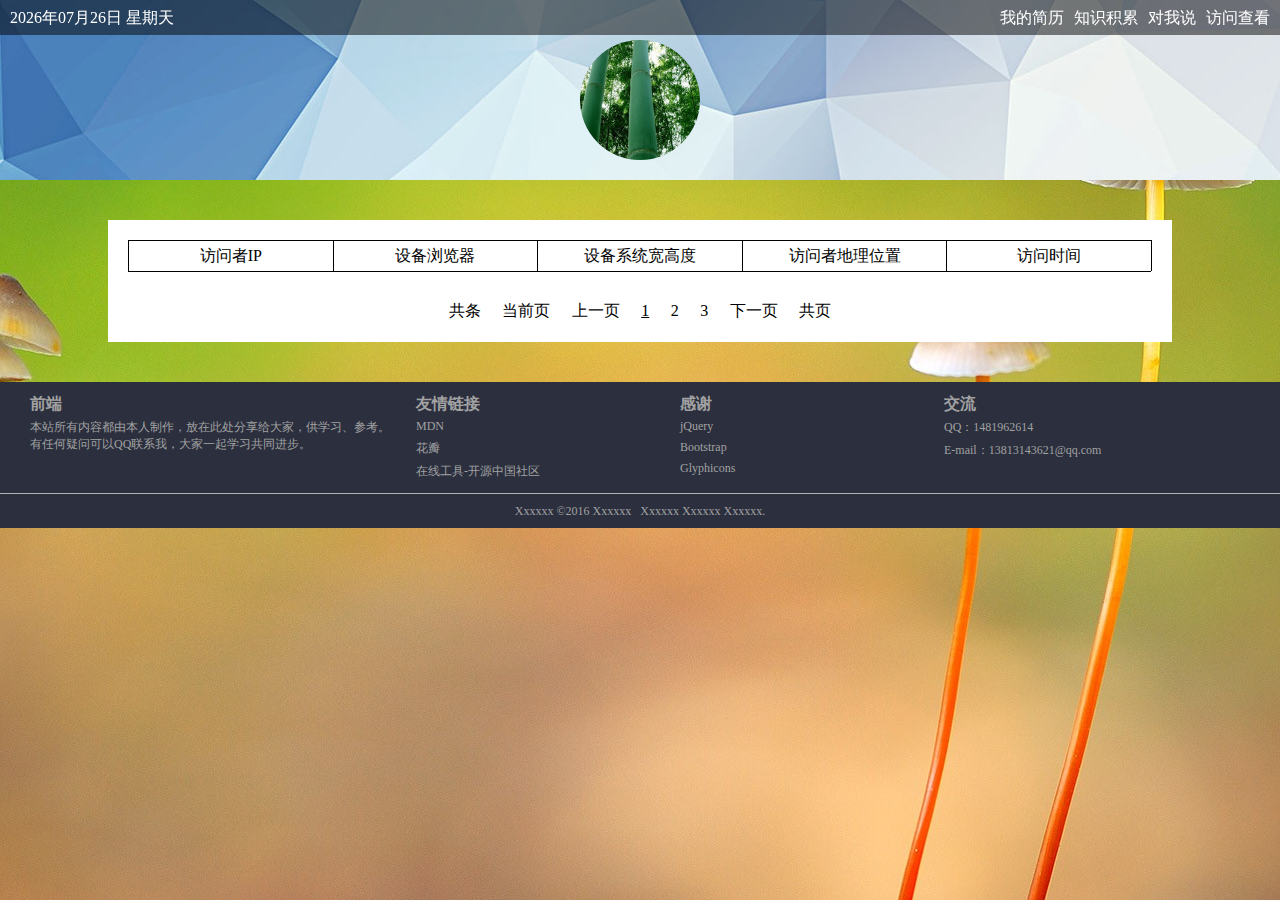
<file: visit.html>
<!doctype html>
<html>
<head>
<meta charset="utf-8">
<meta http-equiv="X-UA-Compatible" content="IE=edge">
<meta name="keywords" content="web前端,JS,jQuery,前端开发,JS爱好者,知识在于积累">
<meta name="description" content="陆文斌的web前端工程师个人主页">
<link href="css/font-awesome.min.css" type="text/css" rel="stylesheet"/>
<link href="css/base.css" type="text/css" rel="stylesheet"/>
<link href="css/web.css" type="text/css" rel="stylesheet"/>

<title>访问统计</title>
<script src="js/jquery-1.8.3.min.js"/></script>
<script src="js/visit.js"/></script>
</head>
<body>
<div class='top'>
	<a href='visit.html' class='return'>访问查看</a>
	<a href='tellme.html' class='return'>对我说</a>
	<a href='web.html' class='return'>知识积累</a>
	<a href='index.html' class='return'>我的简历</a>
	<span id='divT'></span>
</div>
<section class="banner">
	<div class="mylogo" id="mylogo">
		<img src="images/my_l.jpg" alt="" class="front">
		<img src="images/my_w.jpg" alt="" class="back">
	</div>
</section>
<div class='main_list'>
	<div class='list'>
		<div class='list_h'>
			<div class=''><span>访问者IP</span></div>
			<div class=''><span>设备浏览器</span></div>
			<div class=''><span>设备系统宽高度</span></div>
			<div class=''><span>访问者地理位置</span></div>
			<div class=''><span>访问时间</span></div>
		</div>
		<div  id='showlist'></div>
	</div>
	<div class='page'>
		<a>共<span id='gib'></span>条</a>
		<a>当前<span id='loc'></span>页</a>
		<a href='#' class='prev'>上一页</a>
		<span class='page_a'>
			<a href='#' class='a hover'>1</a>
			<a href='#' class='a'>2</a>
			<a href='#' class='a'>3</a>
		</span>
		<a href='#' class='next'>下一页</a>
		<a >共<span id='pp'></span>页</a>
	</div>
</div>
<footer class="footer">
	<ul>
		<li>
			<h3 class="title">前端</h3>
			<p class="description">
				本站所有内容都由本人制作，放在此处分享给大家，供学习、参考。
				<br> 有任何疑问可以QQ联系我，大家一起学习共同进步。
			</p>
		</li>
		<li>
			<h3 class="title">友情链接</h3>
			<ul class="friendly">
				<li><a href="https://developer.mozilla.org" target="_blank">MDN</a></li>
				<li><a href="http://huaban.com/" target="_blank">花瓣</a></li>
				<li><a href="http://tool.oschina.net/" target="_blank">在线工具-开源中国社区</a></li>
			</ul>
		</li>
		<li>
			<h3 class="title">感谢</h3>
			<ul class="thanks">
				<li><a href="http://jquery.com/" target="_blank">jQuery</a></li>
				<li><a href="https://github.com/twbs/bootstrap" target="_blank">Bootstrap</a></li>
				<li><a href="http://glyphicons.com/" target="_blank">Glyphicons </a></li>
			</ul>
		</li>
		<li>
			<p class="title">交流</p>
			<p class="QQ">QQ：1481962614</p>
			<p class="github">E-mail：13813143621@qq.com</a></p>
		</li>
	</ul>
	<p class="copyright">
		Xxxxxx&nbsp;©2016&nbsp;Xxxxxx &nbsp Xxxxxx Xxxxxx Xxxxxx.
	</p>
</footer>
<div class="" id="toTop">
	<span class="arrow">∧</span>
	<span class="text">回到<br>顶部</span>
</div>
<div class='dialog'>
	<a href='#' class='fa fa-close'></a>
	<span>哈哈</span>
</div>
</body>
</html>
</file>
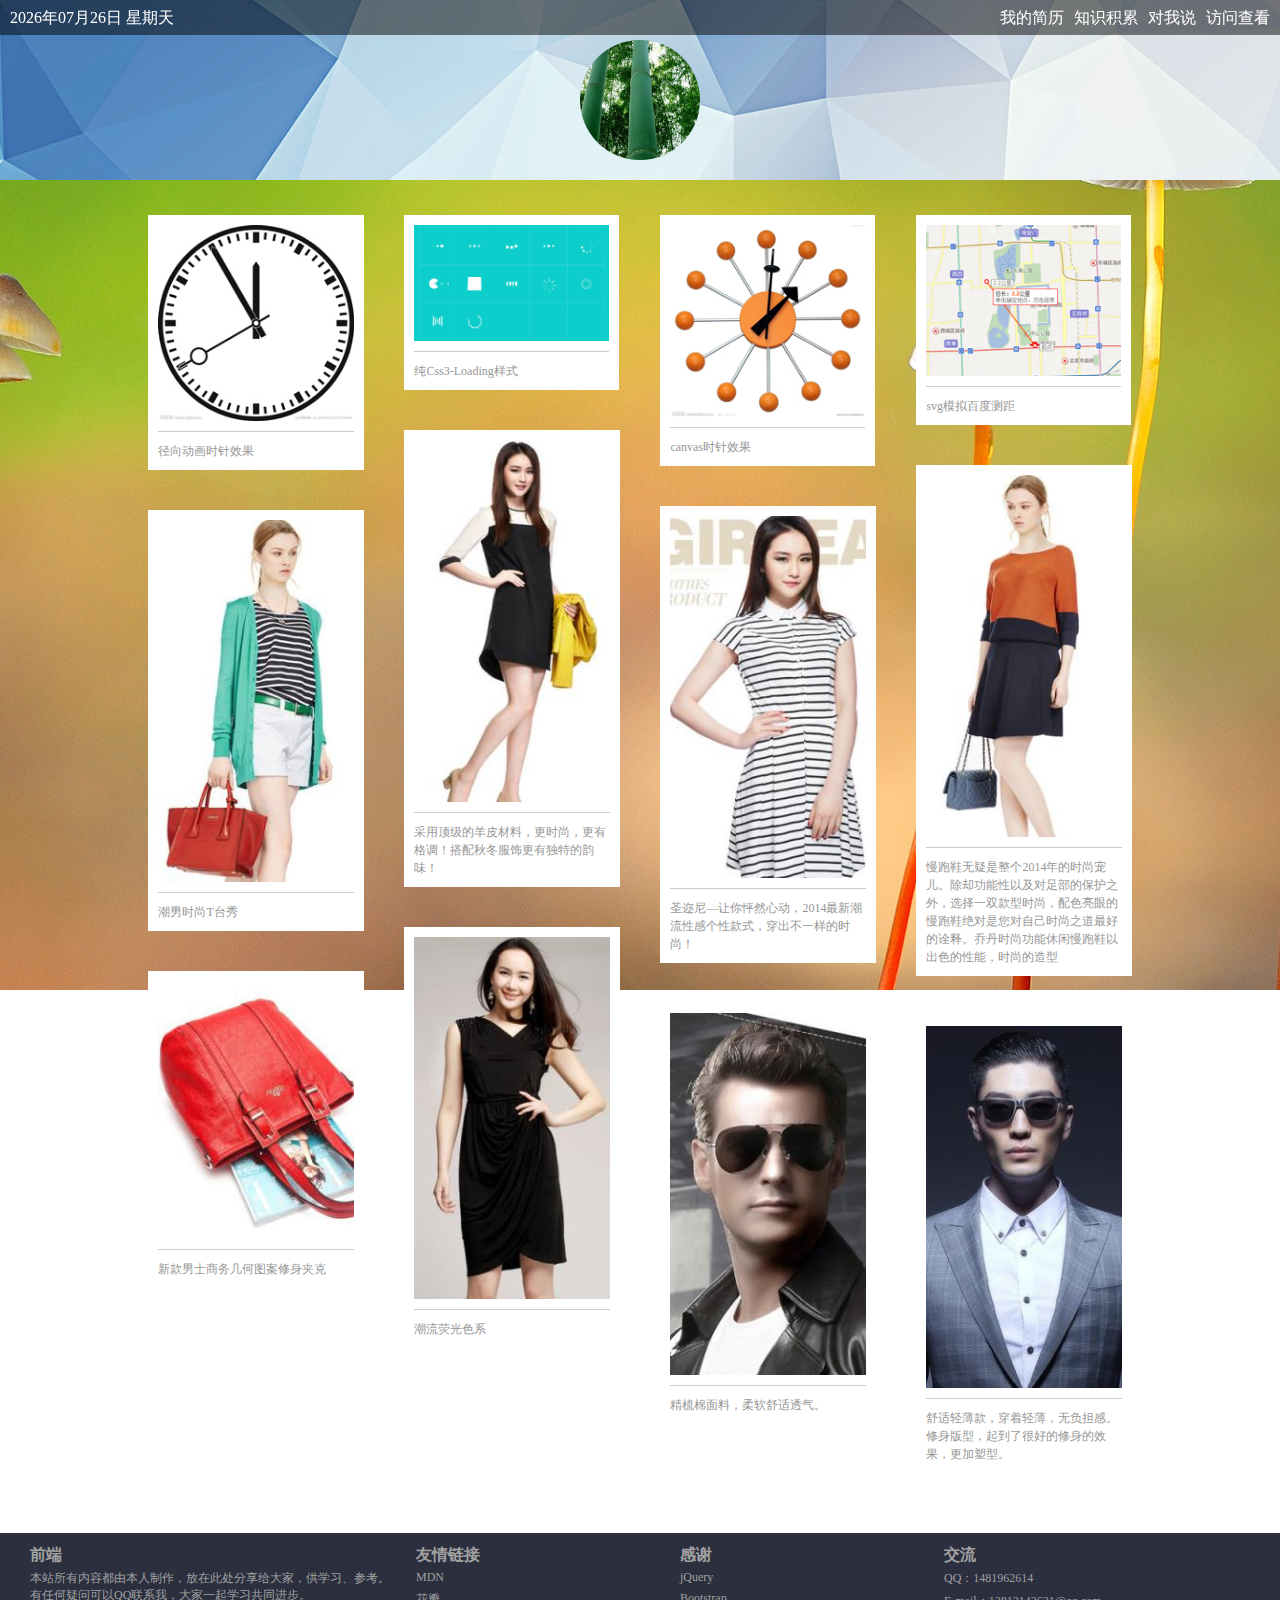
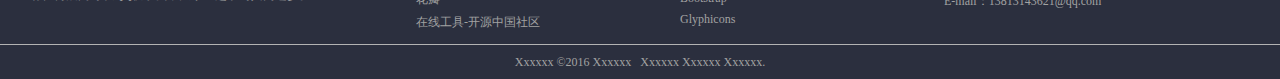
<file: web.html>
<!doctype html>
<html>
<head>
<meta charset="utf-8">
<meta http-equiv="X-UA-Compatible" content="IE=edge">
<meta name="keywords" content="web前端,JS,jQuery,前端开发,JS爱好者,知识在于积累">
<meta name="description" content="陆文斌的web前端工程师个人主页">

<link href="css/font-awesome.min.css" type="text/css" rel="stylesheet"/>
<link href="css/base.css" type="text/css" rel="stylesheet"/>
<link href="css/web.css" type="text/css" rel="stylesheet"/>

<title>陆文斌前端知识积累</title>
<script src="js/jquery-1.8.3.min.js"/></script>
<script src="js/web.js"/></script>
<base target='_blank'/>
</head>
<body>
<div class='top'>
	<a href='visit.html' class='return'>访问查看</a>
	<a href='tellme.html' class='return'>对我说</a>
	<a href='web.html' class='return'>知识积累</a>
	<a href='index.html' class='return'>我的简历</a>
	<span id='divT'></span>
</div>
<section class="banner">
	<div class="mylogo" id="mylogo">
		<img src="images/my_l.jpg" alt="" class="front">
		<img src="images/my_w.jpg" alt="" class="back">
	</div>
</section>
<div class="showpic clearfix" id="showpic">
	<div class="box">
		<div class="info">
			<a href='time.html'>
				<div class="pic"><img src="images/pbl/1.jpg"/></div>
				<div class="title">径向动画时针效果</div>
			</a>
		</div>
	</div>
	<div class="box">
		<div class="info">
			<a href='loading.html'>
				<div class="pic"><img src="images/pbl/2.jpg"/></div>
				<div class="title">纯Css3-Loading样式</div>
			</a>
		</div>
	</div>
	<div class="box">
		<div class="info">
			<a href='canvas_time.html'>
				<div class="pic"><img src="images/pbl/3.jpg"/></div>
				<div class="title">canvas时针效果</div>
			</a>
		</div>
	</div>
	<div class="box">
		<div class="info">
			<a href='svg.html'>
				<div class="pic"><img src="images/pbl/4.jpg"/></div>
				<div class="title">svg模拟百度测距</div>
			</a>
		</div>
	</div>
</div>
<footer class="footer">
	<ul>
		<li>
			<h3 class="title">前端</h3>
			<p class="description">
				本站所有内容都由本人制作，放在此处分享给大家，供学习、参考。
				<br> 有任何疑问可以QQ联系我，大家一起学习共同进步。
			</p>
		</li>
		<li>
			<h3 class="title">友情链接</h3>
			<ul class="friendly">
				<li><a href="https://developer.mozilla.org" target="_blank">MDN</a></li>
				<li><a href="http://huaban.com/" target="_blank">花瓣</a></li>
				<li><a href="http://tool.oschina.net/" target="_blank">在线工具-开源中国社区</a></li>
			</ul>
		</li>
		<li>
			<h3 class="title">感谢</h3>
			<ul class="thanks">
				<li><a href="http://jquery.com/" target="_blank">jQuery</a></li>
				<li><a href="https://github.com/twbs/bootstrap" target="_blank">Bootstrap</a></li>
				<li><a href="http://glyphicons.com/" target="_blank">Glyphicons </a></li>
			</ul>
		</li>
		<li>
			<p class="title">交流</p>
			<p class="QQ">QQ：1481962614</p>
			<p class="github">E-mail：13813143621@qq.com</a></p>
		</li>
	</ul>
	<p class="copyright">
		Xxxxxx&nbsp;©2016&nbsp;Xxxxxx &nbsp Xxxxxx Xxxxxx Xxxxxx.
	</p>
</footer>
<div class="" id="toTop">
	<span class="arrow">∧</span>
	<span class="text">回到<br>顶部</span>
</div>
</body>
</html>
</file>
<file: css/base.css>
@charset "utf-8";
/* CSS Document */
html{font-size: 6.25%;}
body{ margin:auto; padding:0; font-family:"Microsoft Yahei";}
a{ text-decoration:none;color:#000;}
h1,h2,h3,h4,h5,h6, p, h3, ul{margin:0px; padding:0px; font-weight:normal;}
li{ list-style:none;}
img{ border:0px;vertical-align: middle;}
.clear{ clear:both; height:0px;}
.right{ float:right;}
*[hidden]{ display:none;}

.dialog{width:44%;height:200px;position:fixed; z-index:12;left:50%;top:50%;margin-left:-22%;margin-top:-100px;text-align:center;border-radius:5px;box-shadow:0px 0px 5px #000;    background-color: rgba(255, 255, 255, 0.56);display:none;}
.dialog a{position:absolute;right:0px;top:0px;right: -1rem; top: -2rem;font-size: 50rem; color: #ccc;}
.dialog span{font-size:20rem;line-height:200px;}
</file>
<file: css/style.css>
body{background: url(../images/bg2.png) center;}
.top-fix{z-index: 3; height: 35px;position: fixed; top: 0; width: 100%;background:#303030;filter:alpha(opacity=50);opacity:0.5;}
.top-fix_m{height: 35px;position: fixed; top: 0; width: 100%;z-index:4;}
.top-fix_m a{color:#fff;line-height:35px;font-size:16rem;padding:0px 10px;}
.bgImgBox{    height: 80px; background: #f4f4f4;box-shadow: 0 2px 2px rgba(0, 0, 0, .7);position:absolute; top: -80px;z-index:5;width:100%;}
.bgImgBox .close{background: transparent; color: #999;position: absolute;width: 40px;height: 40px;font-size: 40rem;    font-weight: bold;line-height: 40px; border-radius: 50%;top: 50%; margin-top: -20px;text-shadow: 0 1px 0 #fff;right:20px;}
.bgImginnerwaper{    height: 100%; width: 660px;  overflow: hidden; position: relative; margin-left: 60px;}
.bgImginnerwaper ul{padding: 8px 0;    position:absolute; left:0px;top:0px;}
.bgImginnerwaper ul li{float: left; width: 120px; height: 64px;  background: #eee; border-radius: 5px;  overflow: hidden;position: relative; cursor: pointer;}
.bgImginnerwaper li+li { margin-left: 15px }
.bgImginnerwaper ul li img{width: 100%; height: 100%;}
.bgImginnerwaper ul li.select span{position: absolute; bottom: 8px; right: 10px; width: 19px;height: 19px;background: url('../images/icon.png') -24px 0 no-repeat;}
.left-arrow:hover, .right-arrow:hover { color: #fff }
.left-arrow , .right-arrow{position: absolute;width: 30px; height: 40px; font-size: 40px; color: #aaa;font-weight: bold; background: rgba(0, 0, 0, 0.5); line-height: 40px; border-radius: 50%; top: 50%; margin-top: -20px;}
.left-arrow { left: 10px;padding-left:10px; }
.right-arrow { right: 10px; padding-left: 15px; width:25px;}
.main-wapper{width:1130px;margin:auto;margin-top:75px;overflow:hidden;}
.main_nav{float:left;width:76px;}
.main_nav li{padding:17px;background: #3b5998; box-shadow: 0 0 0 1px rgba(255, 255, 255, .2);    transition: all .5s;cursor:pointer;}
.main_nav li span{line-height: 43px;text-align:center; display:block; font-size:22rem;  width: 42px; height: 42px;    -webkit-border-radius: 50%; -moz-border-radius: 50%; border-radius: 50%;  -o-border-radius: 50%; -ms-border-radius: 50%;color:#3b5998;background:#fff;transition: all .5s;}
.main_nav li.active{background: #fff;}
.main_nav li.active span{background: #3b5998;color:#fff;}
.main_nav li:hover{background: #fff;}
.main_nav li:hover span{background: #3b5998;color:#fff;}
.main_nav li a{display:none;}
.main_m{position:relative; width:740px;height:580px;margin-left: 15px;float:left;overflow:hidden;}
.main_m1{transition: all .5s ease 0.2s; padding: 15px;filter:alpha(opacity=0);opacity:0;background:#fff;position:absolute;z-index:1; width:710px;height:550px;transform:scale(0.3,0.3);}
.main_m .active{margin-left:0px;filter:alpha(opacity=100);opacity:1;z-index:2;transform:scale(1);}


.main_user{margin-left:15px;width:250px;height:550px;float:right;    background: #3b5998;padding:15px;}
.image-head{    margin: 15px auto;width: 150px;  height: 150px;}
.image-head img{width:100%;height:100%;border: 10px solid #b5c8ef;-webkit-border-radius: 50%;-moz-border-radius: 50%; border-radius: 50%; -o-border-radius: 50%;  -ms-border-radius: 50%;}
.main_user:hover img:nth-child(1){display:none;}
.main_user:hover img:nth-child(2){display:block;}
.profile_pname{color: #b5c8ef; text-align: center;}
.pname { font-size: 24px; line-height: 60px }
.pline { margin-top: 0; font-size: 15px }
.profile_pname>h6 { margin: 10px 0;font-size:12rem;}
.profile_pdesc { padding: 15px 0; border-top: 1px solid #b5c8ef; border-bottom: 1px solid #b5c8ef; color: #b5c8ef ;font-size:12rem;}
.profile_pdesc>p:last-child, .profile_pdesc>p:nth-child(2) { text-align: right }
.profile_psocial { margin-top: 20px }
.profile_psocial>h6 { padding-bottom: 15px; letter-spacing: 2px }
.profile_psocial .psocial-list {overflow:hidden;}
.psocial-list>li {float: left; margin: 0 5px }
.psocial-list>li a { float: left; display: block; margin-right: 5px; width: 45px; height: 45px; border: 1px solid #eee; color: #eee; text-align: center; font-size: 24px; line-height: 45px; -webkit-transition: all .3s ease-in; -moz-transition: all .3s ease-in; -o-transition: all .3s ease-in; transition: all .3s ease-in }
.psocial-list>li a:hover { background: #eee; color: #3b5998 }
.content-title{position:relative; margin-bottom: 20px; padding-bottom: 10px; border-bottom: 1px solid #48505b;    font-size: 24px;}
.profile_l{float:left;width:50%;}
.person-title{margin-right:10px;    margin-bottom: 20px;border-bottom: 1px solid #DDD; font-size: 20px; cursor: pointer;}
.person-title p{color: #3b5998;font-size:20rem; font-weight: 700; line-height: 32px;}
.person-title p:after { position: relative; top: 1px; left: 0; display: block; width: 60px; height: 1px; background: #3b5998; content: " "; transition: width .3s }
.person-title1 p:after{ width: 40px;}
.person-title2 p:after{ width: 80px;}
.person-title p:hover:after { width: 100% }
.person-about{margin:10px;}
.person-about i, .person-about label { color: #3b5998; font-weight: 400; font-size: 13rem;    width: 13px; text-align: center;}
.person-about label { margin-bottom: 5px }
.person-about>ul>li { padding-top: 5px; border-bottom: 1px solid #DDD;height:24px;}
.person-about>ul>li:last-child { border-bottom: 0 }
.person-about span.value { float: right; width: 200px; color: #717171;font-size:14rem;}
.person-about span.value:after { clear: both; visibility: hidden; width: 0; height: 0 }
.profile_l>p { color: #717171 }
.glyphicon-user:before{content: "\e008";}
.wordbox {  margin-top: 30px; height: 44px; text-align: center }
.wordbox img { opacity: .8 }
.wordbox img+img { margin-left: 10px }
.wordbox img:hover { opacity: 1 }
.margr10{margin-right:10px;}
.cycle-slideshow{height:439px;position:relative;}
.cycle-slideshow img{width:100%;height:100%;position:absolute;left:0px;top:0px;}
.workskills{margin-right:10px;}
.workskills li{height:22px;position:relative;margin-bottom:15px;background:#eeeeee;}
.workskills li .progressbar-title{position:absolute;left:0px;top:0px;line-height:22px;padding:0px 10px;background:#425f9a;z-index:2;height:22px;}
.workskills li .progressbar-title span{color:#fff;font-size:12rem;}
.workskills li .progressbar-bar{position:absolute;width:0%;left:0px;top:0px;background:#5e76a8;height:22px;transition: width 2s}
.workskills li .w10{width:10%}
.workskills li .w30{width:30%}
.workskills li .w50{width:50%}
.workskills li .w70{width:70%}
.workskills li .w90{width:90%}
.jslib { overflow: hidden; margin-bottom: 15px;margin-right:10px;}
.jslib>a { float: left; display: block; width: 30%; transition: all 1s; transform-origin: center center }
.jslib>a+a { margin-left: 5% }
.jslib>a img { width: 100%; border-radius: 10px }
.jslib>a:hover { transform: rotateX(360deg) }

.using-jslib li, .workExp-list li { margin-bottom: 15px }
.workExp-list li:last-child { margin-bottom: 25px }
.workExp-list h5 { padding-bottom: 10px; border-bottom: 1px solid #3b5998;font-size:12rem;}
.workExp-duration { float: right }
.workExp-list h6, .workExp-list p { font-size: 12px }
.workExp-list h6 { padding: 10px 0 }
.workExp-list h6 span { padding-left: 3px }
.workExp-list p { color: #999 }
h1.content-title .more { position: absolute; top: 3px; right: 5px; display: block; width: 19px; height: 19px; background: url(../images/icon.png) no-repeat 0 0; cursor: pointer; transition: all .5s }
.more:hover { -webkit-transform: rotate(90deg); -moz-transform: rotate(90deg); -o-transform: rotate(90deg); transform: rotate(90deg); -ms-transform: rotate(90deg) }
.works{float:left;margin: 0px 2%;margin-bottom:20px;width:29%;height:230px;}
.works a{display:block;position:relative;overflow:hidden;height:100%;}
.works a img{width:100%;height:100%;position:absolute;top:0px;left:0px;transition: all 0.2s;}
.works a span{display:block;position:absolute;bottom:-40px;left:0px;text-align:center;line-height:40px;    background: #3b5998;width:100%;color:#fff;transition: all 0.2s;font-size:14rem;}
.works a:hover img{top:-20px;}
.works a:hover span{bottom:0px;}
.textareaInput {width: 100%; height: 240px; max-width: 100%; max-height: 240px; resize: none }
.form-control{margin-top:6px;display: block;  width:96%;   padding: 6px 12px;font-size: 14px;  line-height: 1.42857143; color: #555;  background-color: #fff;  background-image: none;   border: 1px solid #ccc; border-radius: 4px; -webkit-box-shadow: inset 0 1px 1px rgba(0,0,0,.075); box-shadow: inset 0 1px 1px rgba(0,0,0,.075);  -webkit-transition: border-color ease-in-out .15s,-webkit-box-shadow ease-in-out .15s; -o-transition: border-color ease-in-out .15s,box-shadow ease-in-out .15s;  transition: border-color ease-in-out .15s,box-shadow ease-in-out .15s;}
.form-saythings p>label { color: #999; margin-bottom: 5px; font-weight: normal }
.form-saythings p+p { margin-top: 15px }
.content-saythings input[type=submit], .content-saythings input[type=reset] { padding: 8px; border: 0; width: 120px; color: #fff;cursor:pointer;}
.content-saythings input[type=reset] {cursor:pointer; background: #999 }
.content-saythings input[type=submit] { margin-left: 15px;cursor:pointer; background: #3b5998 }
.content-project .content-title { margin-bottom: 8px }

.i_can_l{width: 25%;float:left;margin-top:75px;}
.i_can_l li .pro-item{height: 75px; position: relative; left: -40px; opacity: 0; transition: left .6s, opacity .6s;font-size:14rem;}
.i_can_l li .show, .i_can_r li .show{left: 0; opacity: 1;}
.pro-item>p { text-align: center }
.pro-name { margin-bottom: 5px; color: #3b5998; font-weight: bold }
.pro-time { position: relative; background: #3b5998; padding: 5px 10px; color: #fff; border-radius: 5px }
.pro-time:after { content: ''; display: block; position: absolute; right: -6px; top: -3px; transform: rotate(253deg); border-width: 8px; border-color: transparent transparent transparent #3b5998; border-style: solid; width: 0; height: 0; clear: both }
.i_can_l1{margin-top:-5px;float:left;    width: 16.66666667%;}
.pro-year, .pro-month-line, .pro-month-Txt { position: relative; left: 50% }
.pro-year, .pro-month-Txt { text-align: center; color: #fff; border-radius: 50% }
.pro-year { width: 60px; height: 60px; line-height: 60px; font-size: 20px; margin-left: -30px; background: #3b5998 }
.pro-month-list{margin:0px 10px;}
.pro-month-line { width: 8px; height: 50px; margin-left: -4px }
.pro-bgmoving {transition: all .3s; position: absolute; left: 0px; top: 0; width: 100%; height: 0; background: #3b5998 ;}
.pro-month-Txt { display: block; width: 24px; height: 24px; margin-left: -12px; line-height: 24px; overflow: hidden }
.marg10{margin:0px 10px;}
.i_can_r{width: 58.33333333%;float:left;margin-top:60px;}
.i_can_r li{margin-top:15px;}
.pro-desc-list>li { margin-top: 15px }
.pro-desc-txt{ height: 45px;position: relative; background: #3b5998; color: #fff; border-radius: 5px; padding: 5px; line-height: 20px; left: 40px; opacity: 0; transition: left .6s, opacity .6s;font-size:12rem;padding-top:10px;padding-top:10px;}
.pro-desc-txt:after { position: absolute; content: ''; display: block; left: -5px; top: 10px; transform: rotate(35deg); border-width: 8px; border-color: transparent transparent transparent #3b5998; border-style: solid; width: 0; height: 0; clear: both }
</file>
<file: css/style1.css>
body{}
.main_user{display:none;}
.main-wapper{width:90%;}
.main_m{width:85%;}
.main_m1{width:94%;padding:3%;}
.person-about span.value{width: 70%;}
</file>
<file: css/style2.css>
body{}
.main_user{display:none;}
.main-wapper{width:90%;}
.main_m{width:100%;margin-left:0px;height:2900px;}
.main_m1:nth-child(1){top:0px;opacity: 1;}
.main_m1:nth-child(2){top:580px;opacity: 1;}
.main_m1:nth-child(3){top:1160px;opacity: 1;}
.main_m1:nth-child(4){top:1740px;opacity: 1;}
.main_m1:nth-child(5){top:2320px;opacity: 1;}
.main_m1{width:94%;padding:3%; transform: scale(1);}
.person-about span.value{width: 100%;}
.main_nav{display:none;}
.pro-bgmoving{height:100%;}
.i_can_l li .pro-item{left:0px;opacity: 1;}
.pro-desc-txt{left:0px;opacity: 1;}
.form-control{padding:6px;}
.pro-desc-txt{line-height:23px;}
.person-about i.fa, .person-about label{display:none;}
.workExp-duration{display:none;}
.dialog span{font-size:14rem;}
</file>
<file: css/style3.css>
body{min-width:306px;}
.changeSkin{display:none;}
.main-wapper{width:auto;margin:10px;margin-top:45px;}
.main_nav{float:none;width:100%;overflow:hidden;}
.main_nav li{width:20%;text-align:center;float:left;padding:10px 0px;}
.main_nav li span{display:none;}
.main_nav li a{display:block;color:#fff;font-size:16rem;}
.main_nav li.active a{color:#3b5998;}
.main_m{min-height:600px;}



.main_user{display:none;}
.main-wapper{width:95%;margin:auto;margin-top: 45px;}
.main_m{width:100%;margin-left:0px;}
.main_m1{width:94%;padding:3%; transform: scale(1);}
.person-about span.value{width: 100%;}
.main_nav{display:block;}
.pro-bgmoving{height:100%;}
.i_can_l li .pro-item{left:0px;opacity: 1;}
.pro-desc-txt{left:0px;opacity: 1;overflow:hidden;}
.form-control{padding:6px;}
.pro-desc-txt{line-height:23px;}
.person-about i.fa, .person-about label{display:none;}
.workExp-duration{display:none;}
.dialog span{font-size:10rem;}
.top-fix_m a{font-size:12rem;}
.person-title p{padding-left: 10px;}
.content-title{padding:10px;font-size:16rem;}
.i_can_l li .pro-item{height:auto;font-size:12rem;}
.content-saythings input[type=reset]{background:none;}
.content-saythings input[type=submit]{background:none;}
.works a span{font-size:10rem;}
.workExp-list p{    max-height: 30px; line-height:15px; overflow: hidden;}
.wordbox{height:23px;margin-top:15px;}
.wordbox img{width:23px;}
</file>
<file: css/web.css>
body{background:url(../images/bg2.jpg) no-repeat center fixed;}
.top{height:35px;background:rgba(0, 0, 0, 0.5);color:#fff; position:fixed;top:0px;width:100%;left:0px;z-index:999;}
.top #divT{float:left;font-size:16rem;line-height:35px;padding-left:10px;}
.top .return{color:#fff;padding-right:10px;float:right;font-size:16rem;line-height:35px;}
.banner{height:180px;background:url(../images/bg_banner.jpg) no-repeat center;}
.mylogo{width: 120px; height: 120px; margin: 0px auto;padding-top: 40px;position:relative;}
#mylogo .back {transform: rotateY(180deg);}
#mylogo:hover .front { transform: rotateY(180deg);}
#mylogo:hover .back { transform: rotateY(0deg); }
#mylogo img { position: absolute; top: 40px; left: 0; width:120px;height:120px; transition: all 0.5s; border-radius: 50%;backface-visibility: hidden;}


.footer { width: 100%; background: #2b2f3e; font-size: 12rem;margin-top:40px;}
.footer>ul { padding: 10px 30px; overflow: hidden; }
.footer>ul>li:nth-child(1) { width: 30%; }
.footer>ul>li { float: left; width: 20%; }
.footer a, .footer p, .footer span, .footer h3, .copyright { color: #A2A2A2; }
.footer>ul>li+li { margin-left: 20px; }
.footer>ul li .title { font-size: 16rem; line-height: 24px; font-weight: bold; }
.friendly >li, .thanks>li, .description, .QQ, .github { padding: 3px 0; }
.friendly a, .thanks a, .github a { transition: all 0.2s; }
.friendly a:hover, .thanks a:hover, .github a:hover { color: #D4D4D4;	/*text-shadow:1px 1px #fff;*/ text-shadow: 0 0 3px #fff; }
.copyright { text-align: center; line-height: 34px; border-top: 1px solid #b3b3b3; }

/*回到顶部样式*/
#toTop { position: fixed; left:50%; margin-left:550px; bottom: 40px; width: 46px; height: 46px; background: rgba(0, 0, 0, 0.5); color: #fff; cursor: pointer; display: none; transition: all 0.4s; }
.arrow { display: block; text-align: center; font-size: 34px; line-height: 46px; }
#toTop:hover>.arrow { display: none; }
#toTop>.text { display: none; font-size: 14rem; word-wrap: break-word; text-align: center;padding-top:5px; }
#toTop:hover>.text { display: block; }

.showpic {position:relative;margin:auto;margin-top:15px;height:600px;width:80%;}
.showpic .box {padding:2%;width:21%;float:left;}
.showpic .box .info {background:#fff;padding:10px;}
.showpic .box .info img{width:100%;height:100%;}
.showpic .title {margin-top:10px;color:#969696;line-height:1.5;padding-top:10px;border-top:1px solid #ccc;font-size:12rem;}


.main_list{width:80%;padding:20px;background:#fff;margin:auto;margin-top:40px;}
.list{margin:auto;border:1px solid #000;border-bottom:0px;border-left:0px;}
.list_h{height:30px;}
.list_h div{width:20%;float:left;}
.list_h div span{display:block;line-height:30px;font-size:16rem;border-left:1px solid #000;border-bottom:1px solid #000;text-align:center;}
.list_m{height:32px;}
.list_m div{width:20%;float:left;}
.list_m div span{display:block;line-height:30px;font-size:14rem;border-left:1px solid #000;border-bottom:1px solid #000;text-align:center;height:30px;overflow:hidden;white-space:nowrap;text-overflow: ellipsis;}
.page{margin-top:30px;text-align:center;}
.page a{padding:0px 10px;font-size:16rem;}
.page .hover{text-decoration:underline;}
</file>
